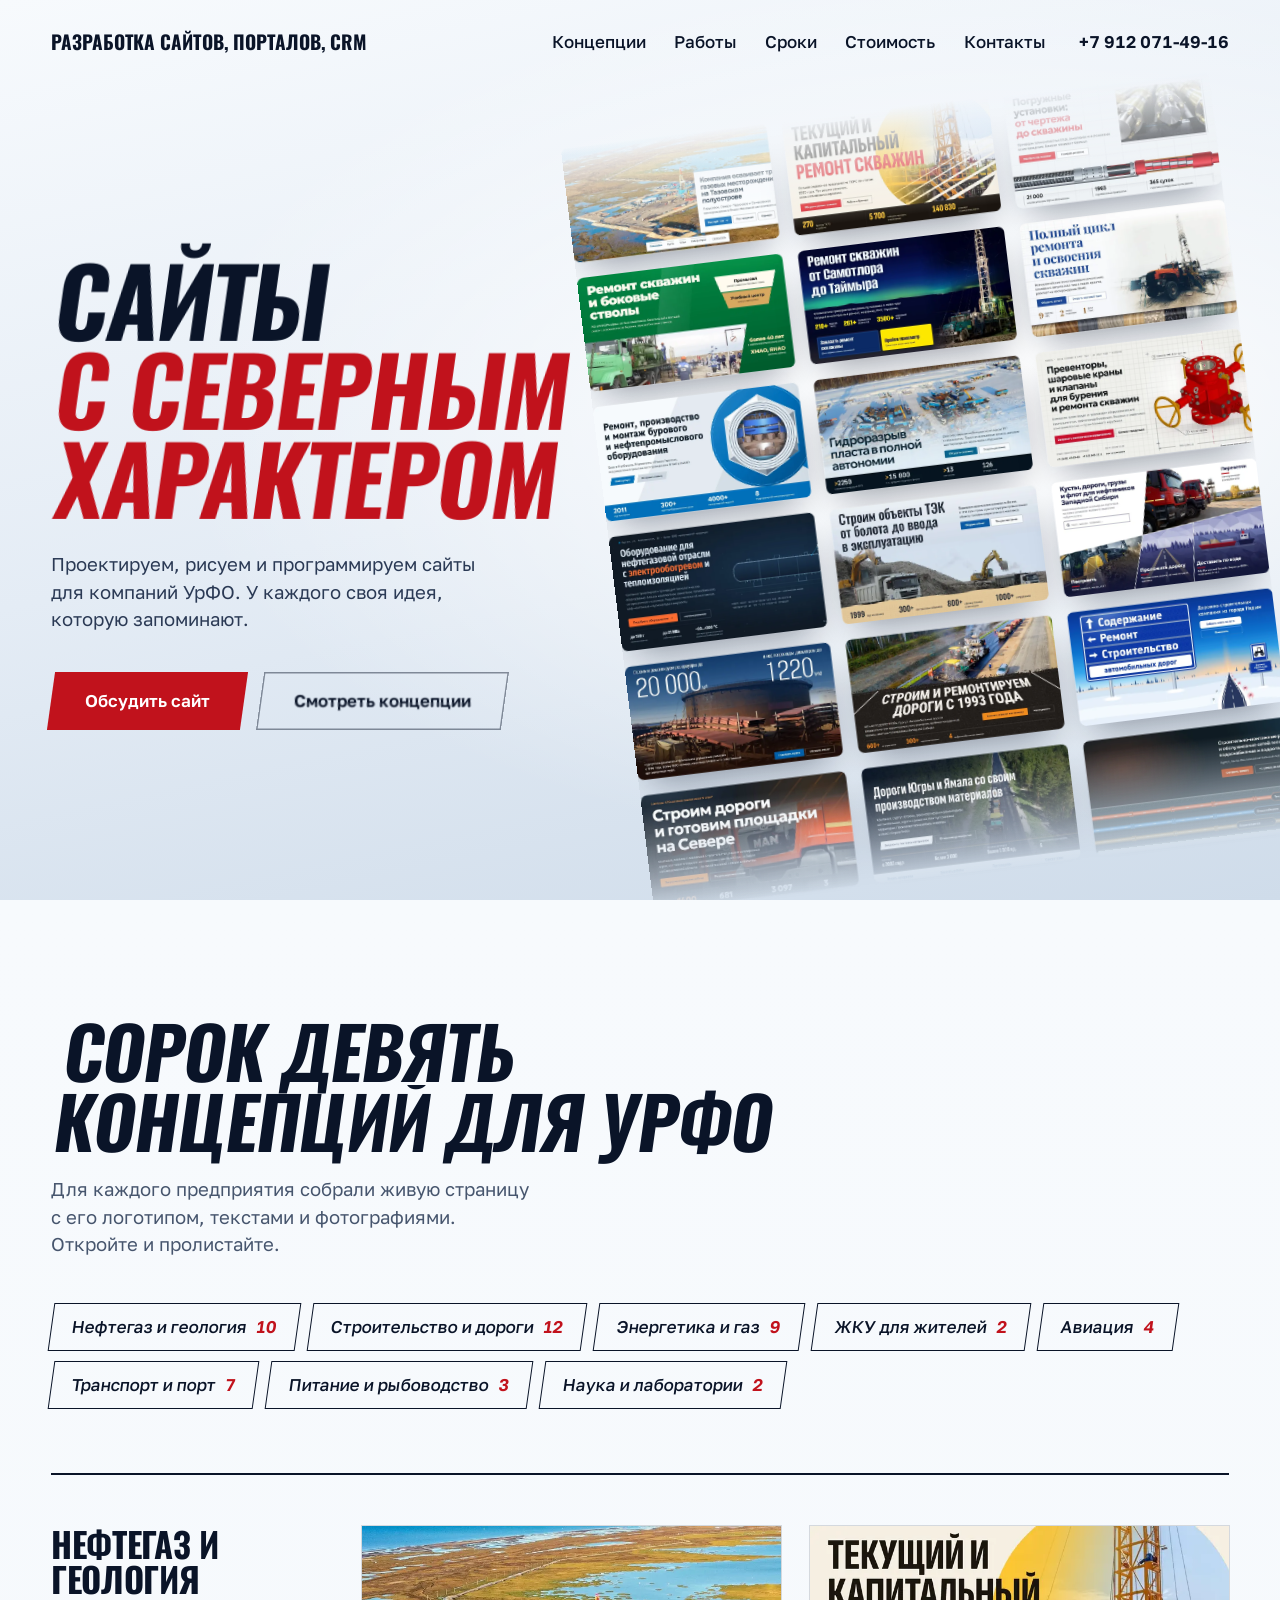
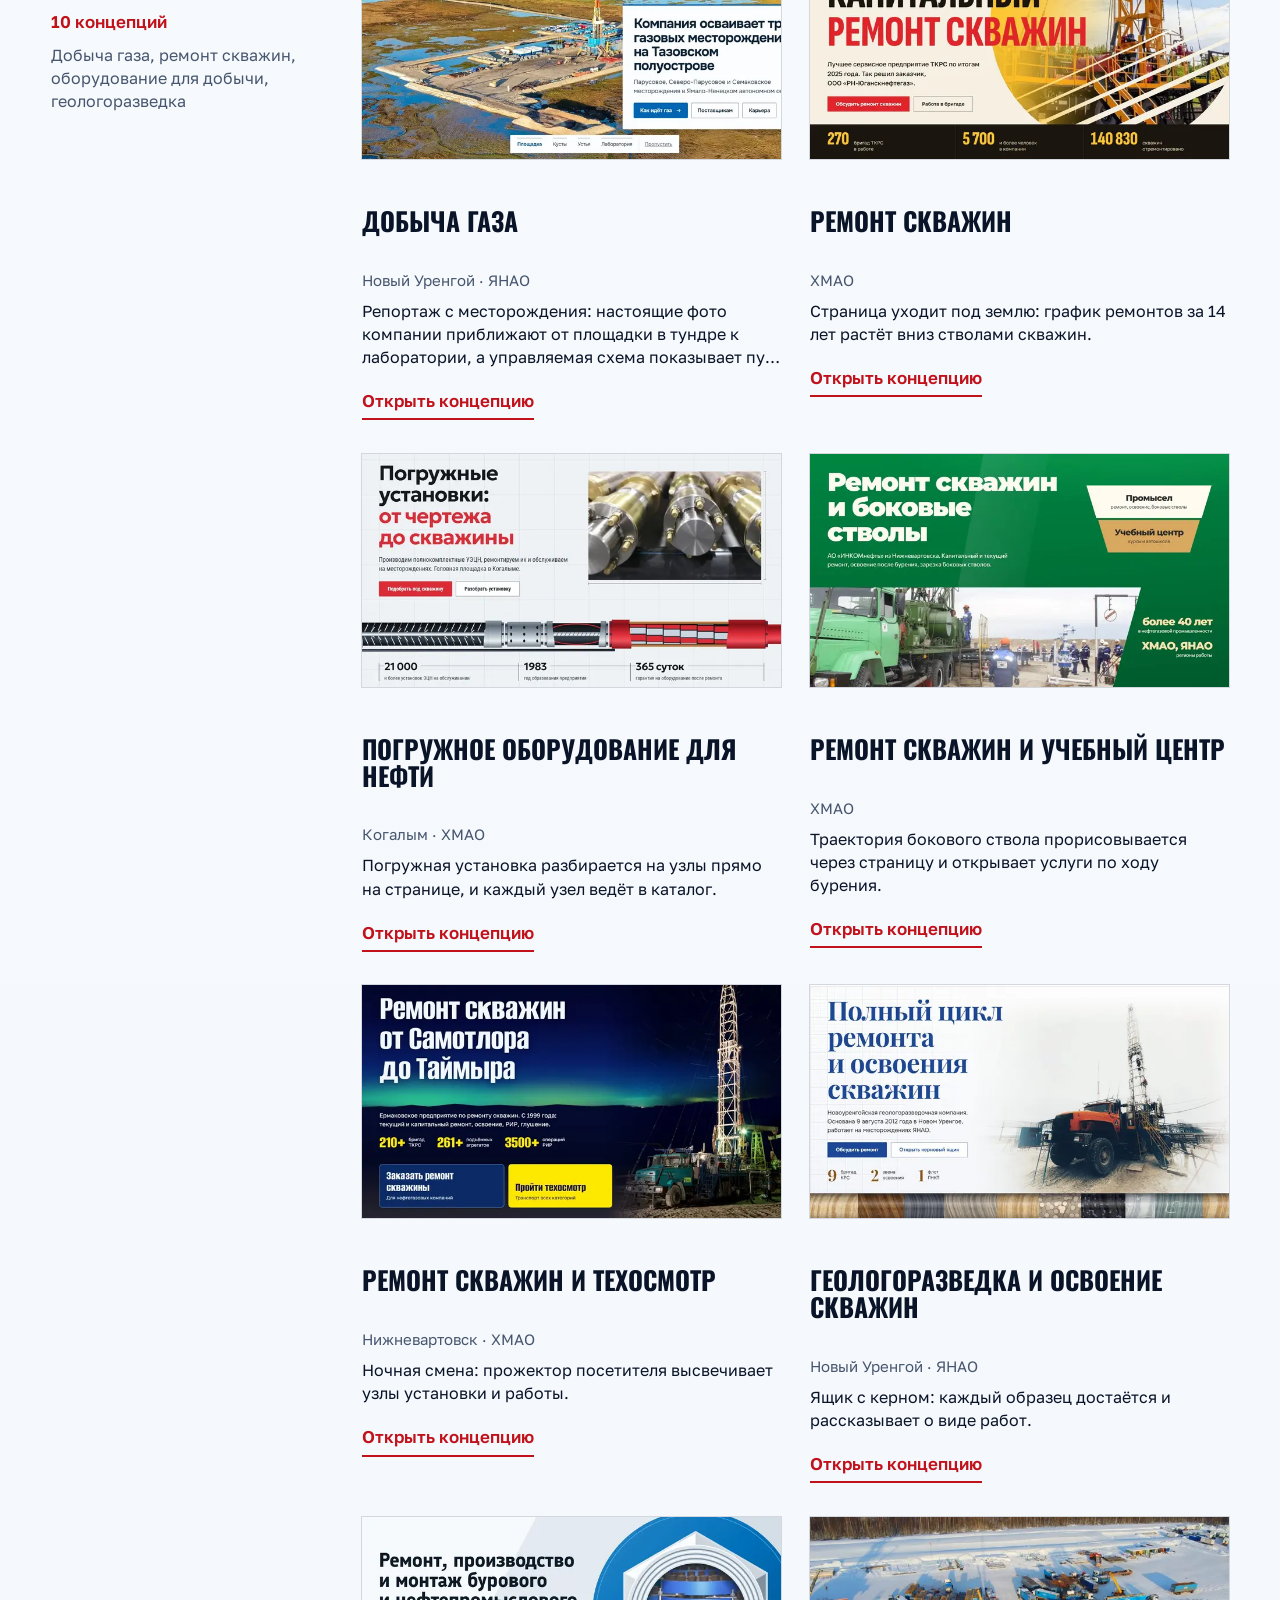
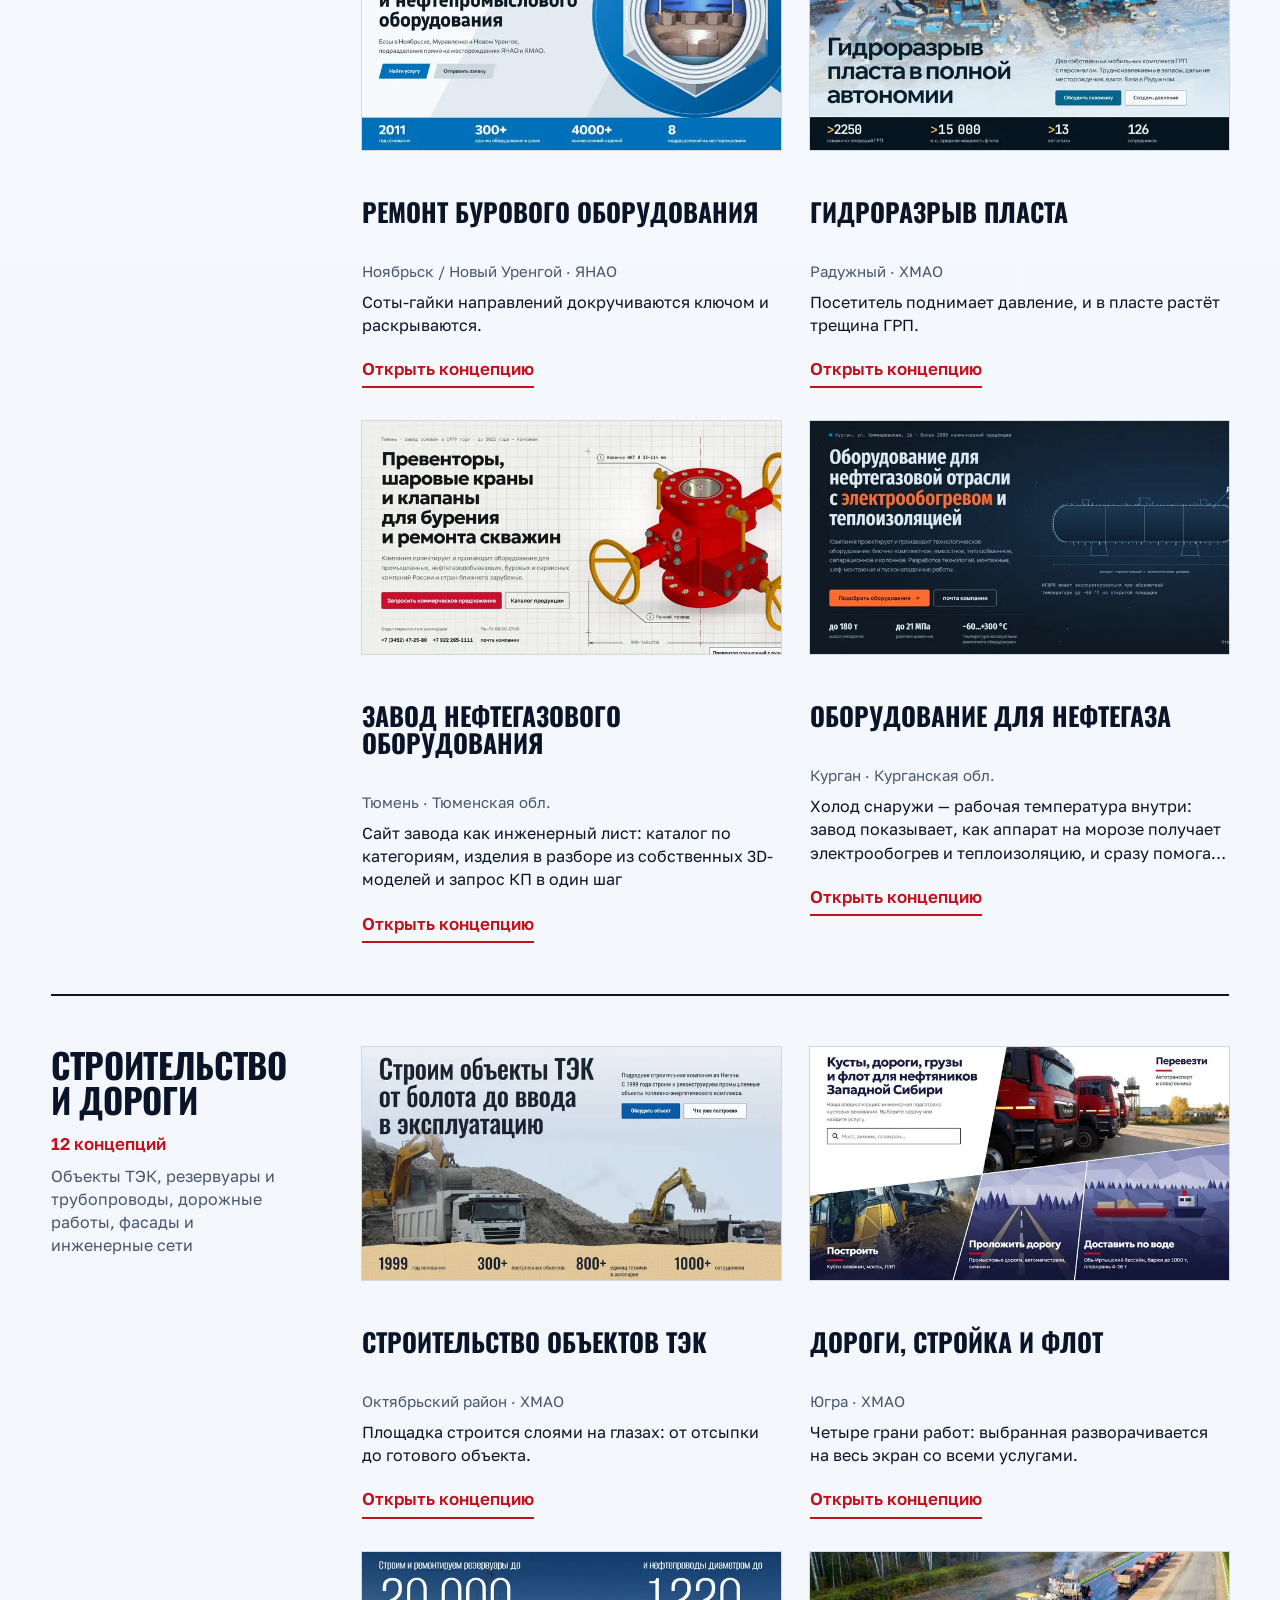
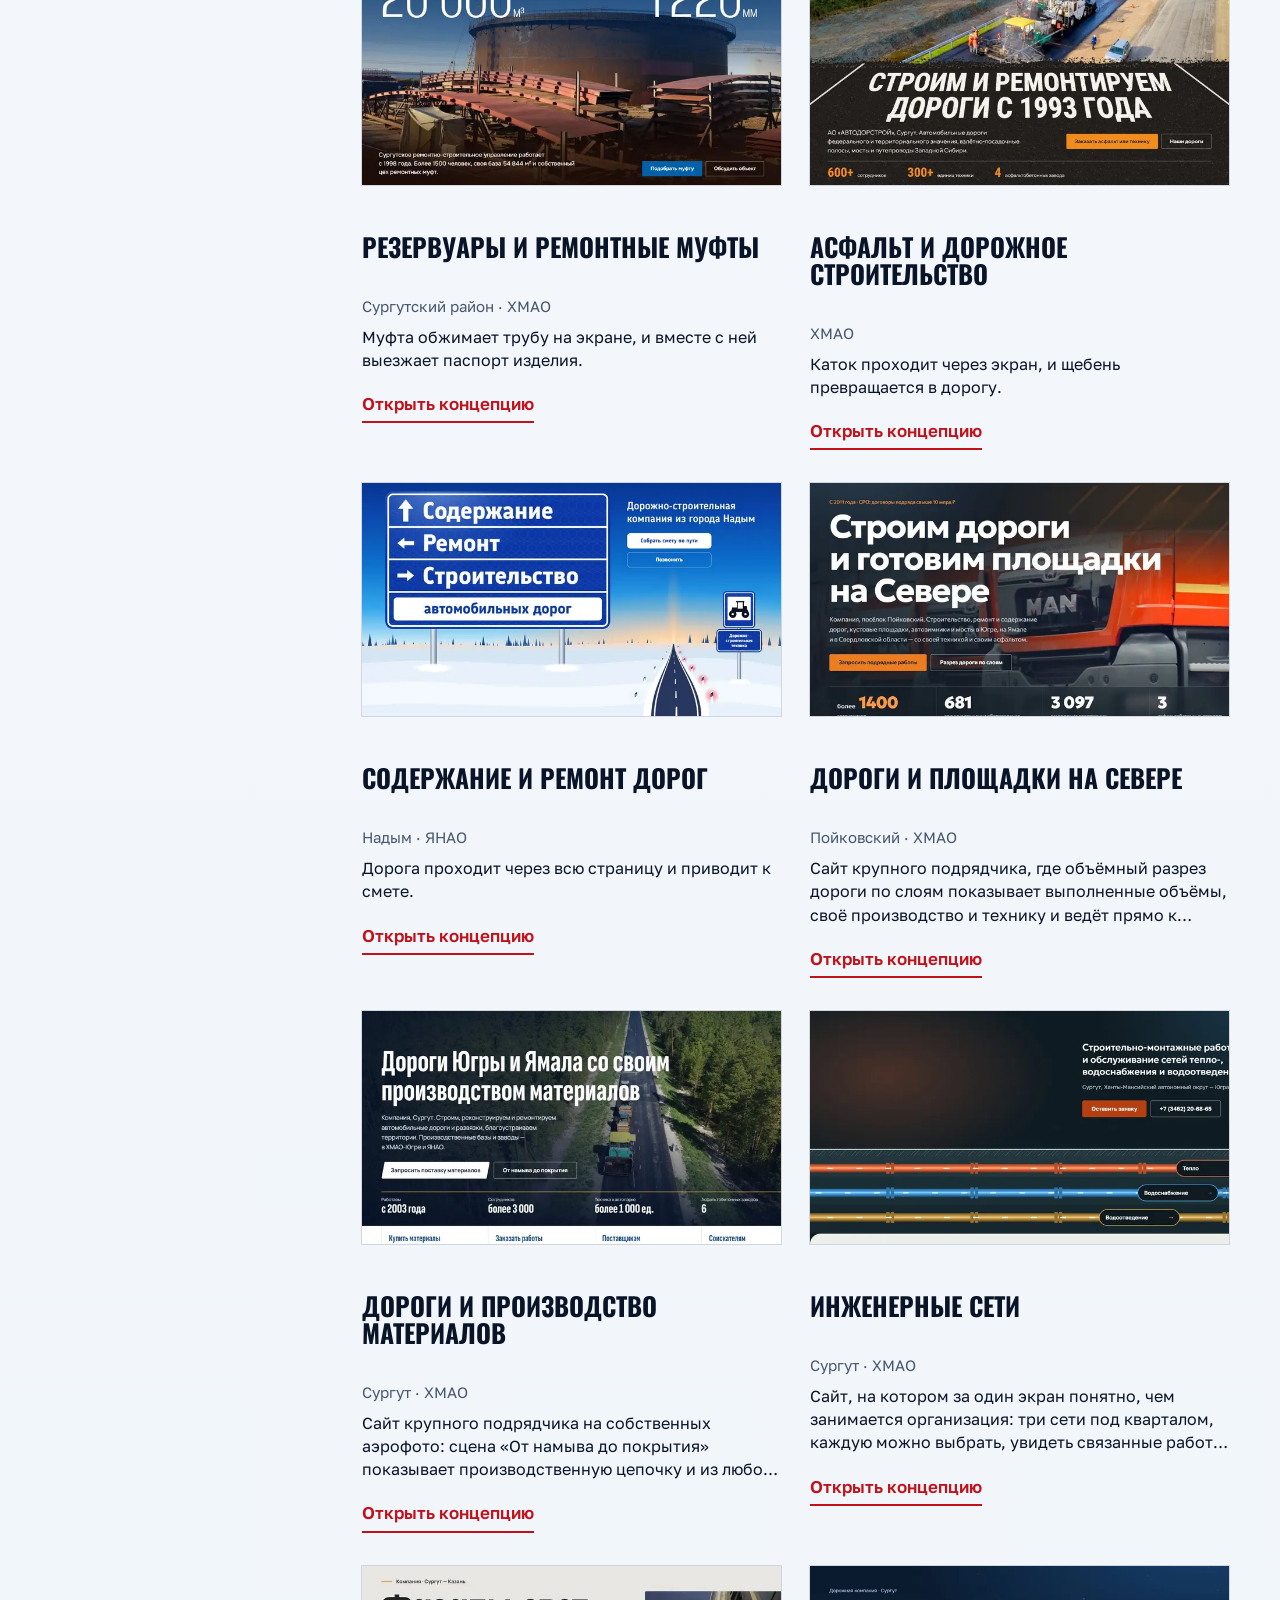
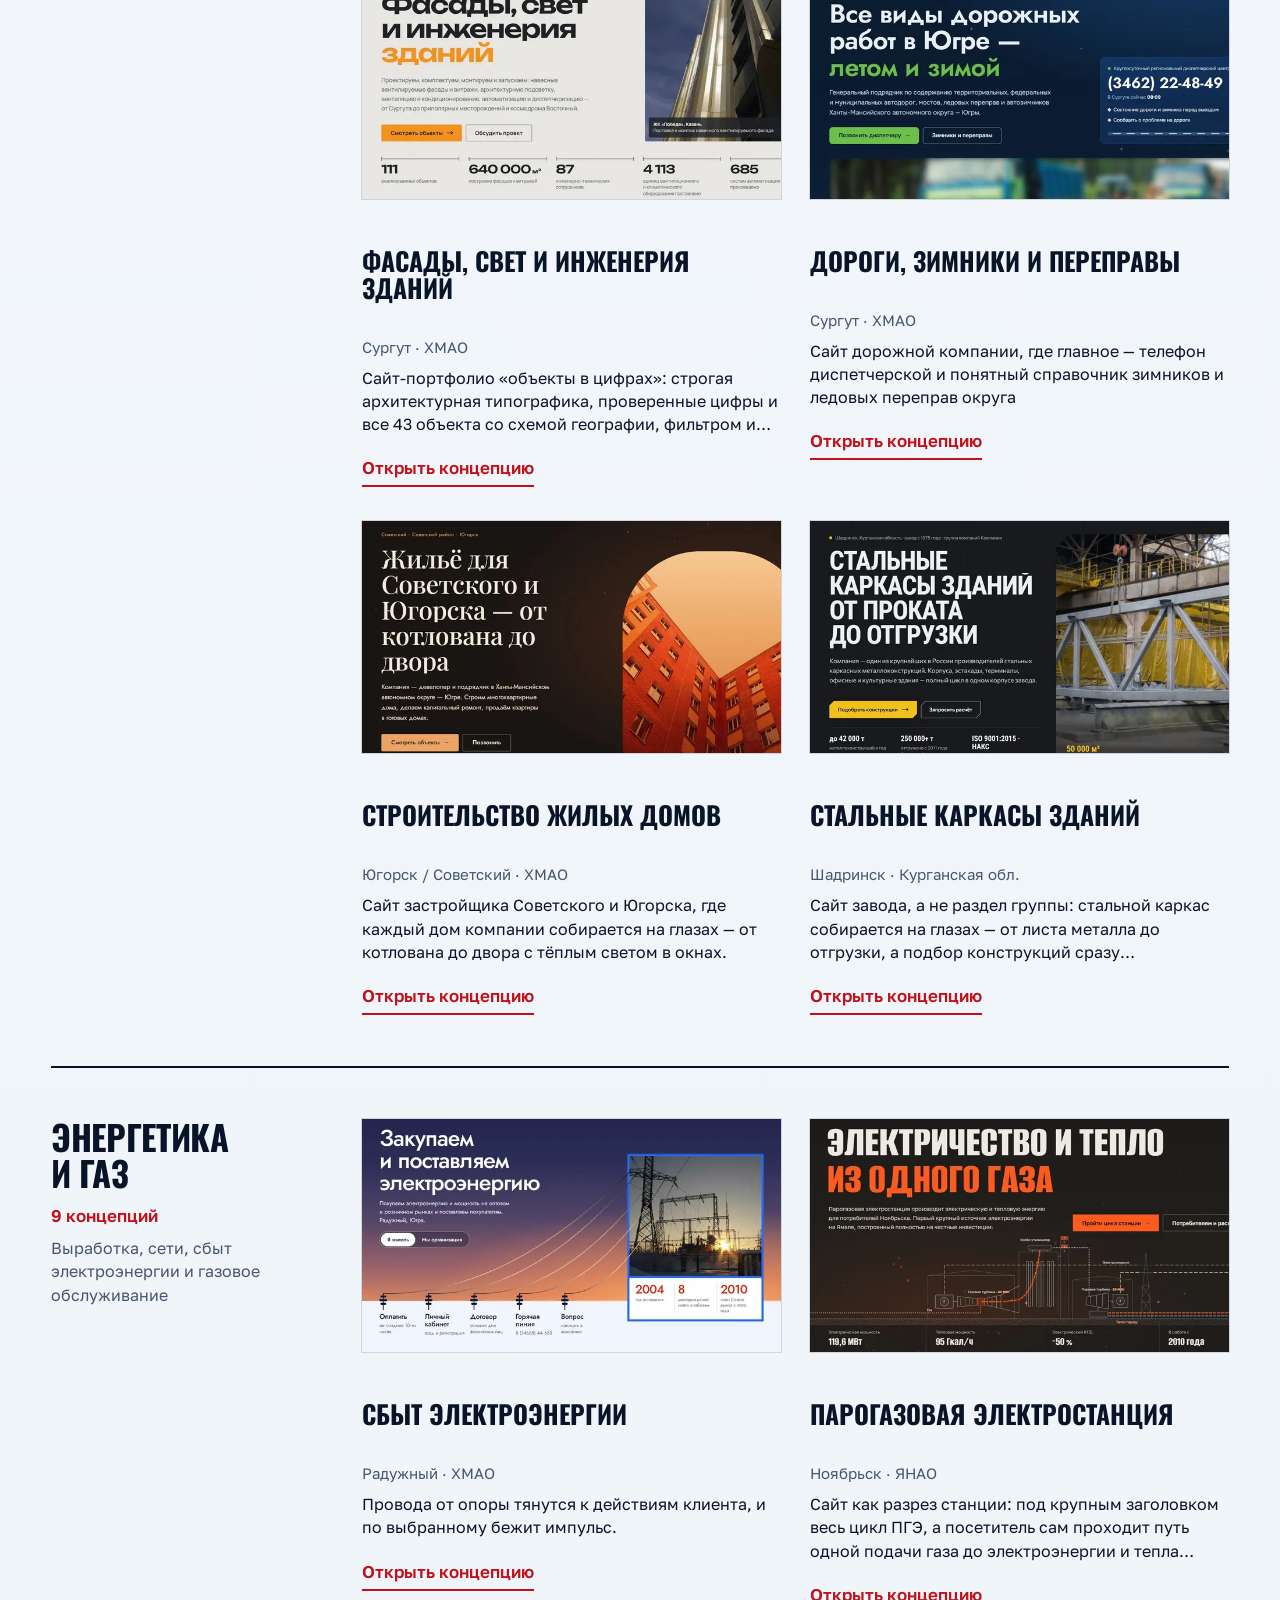
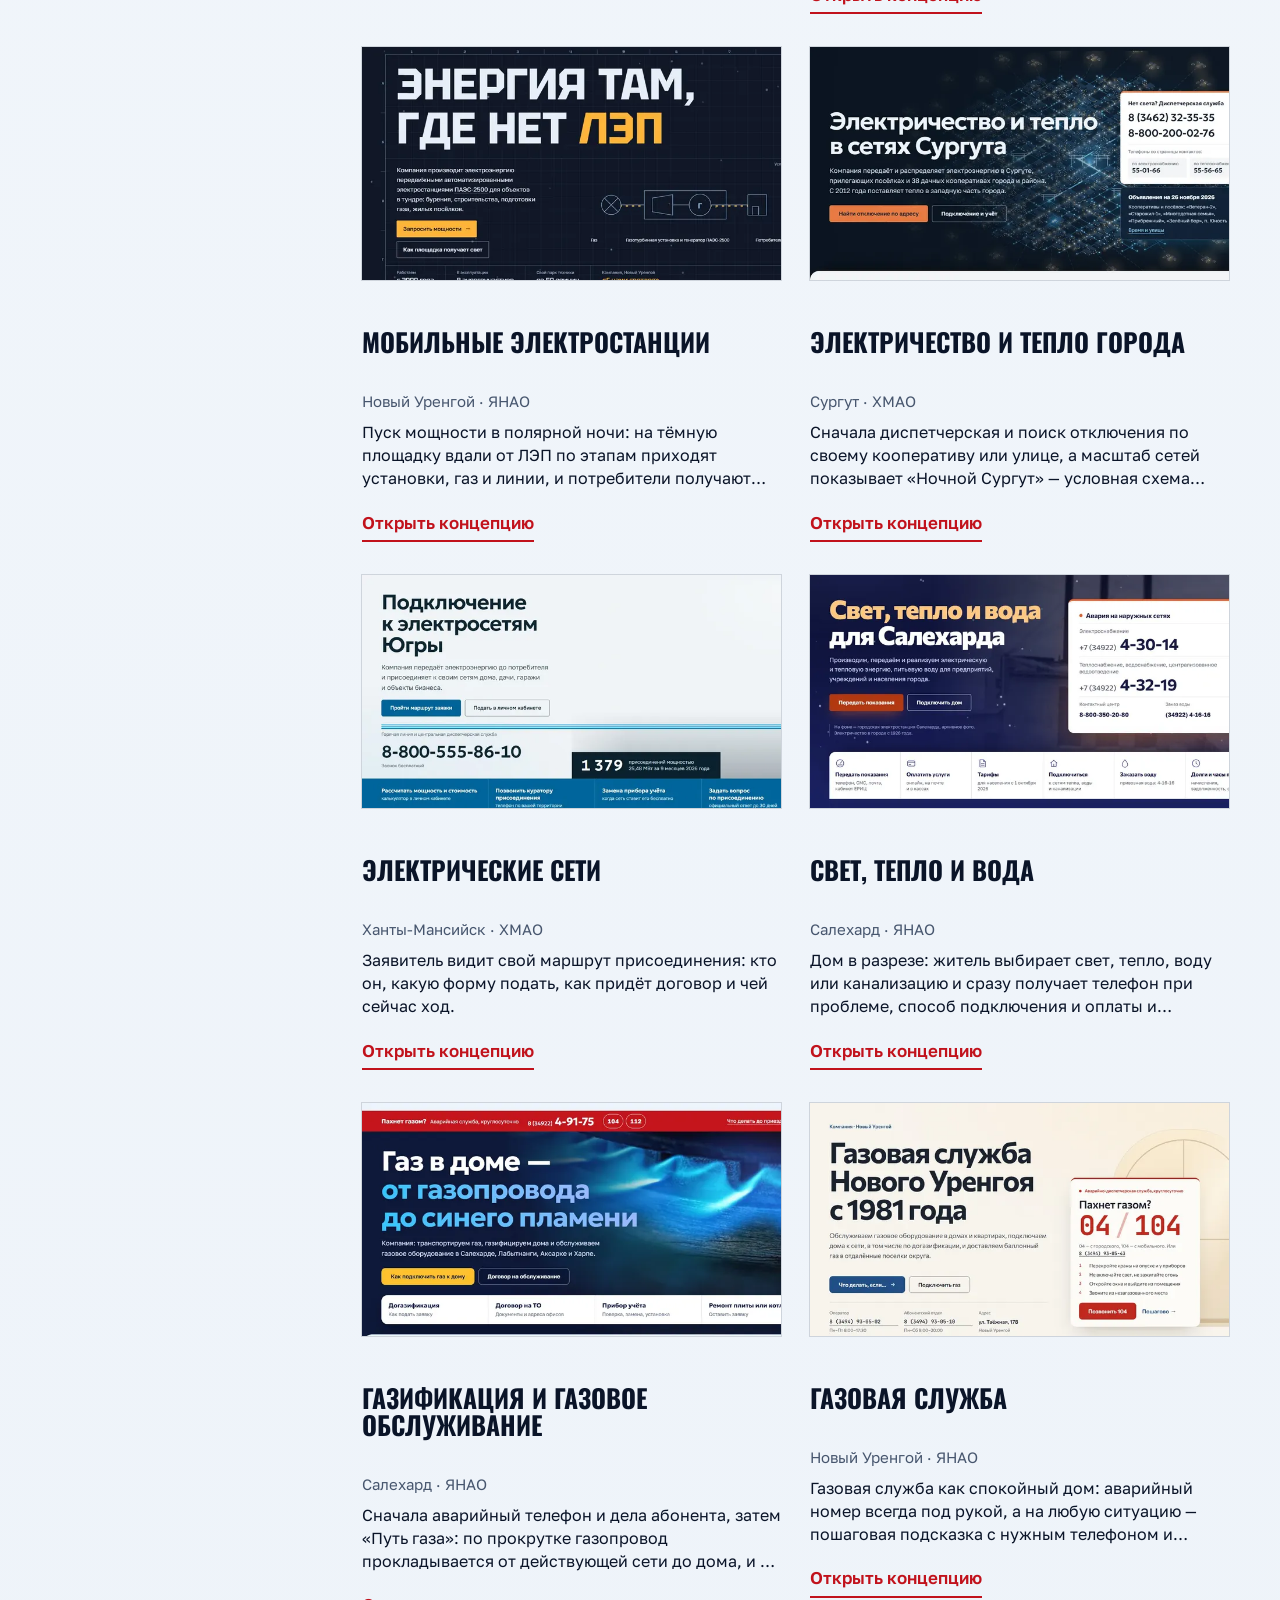
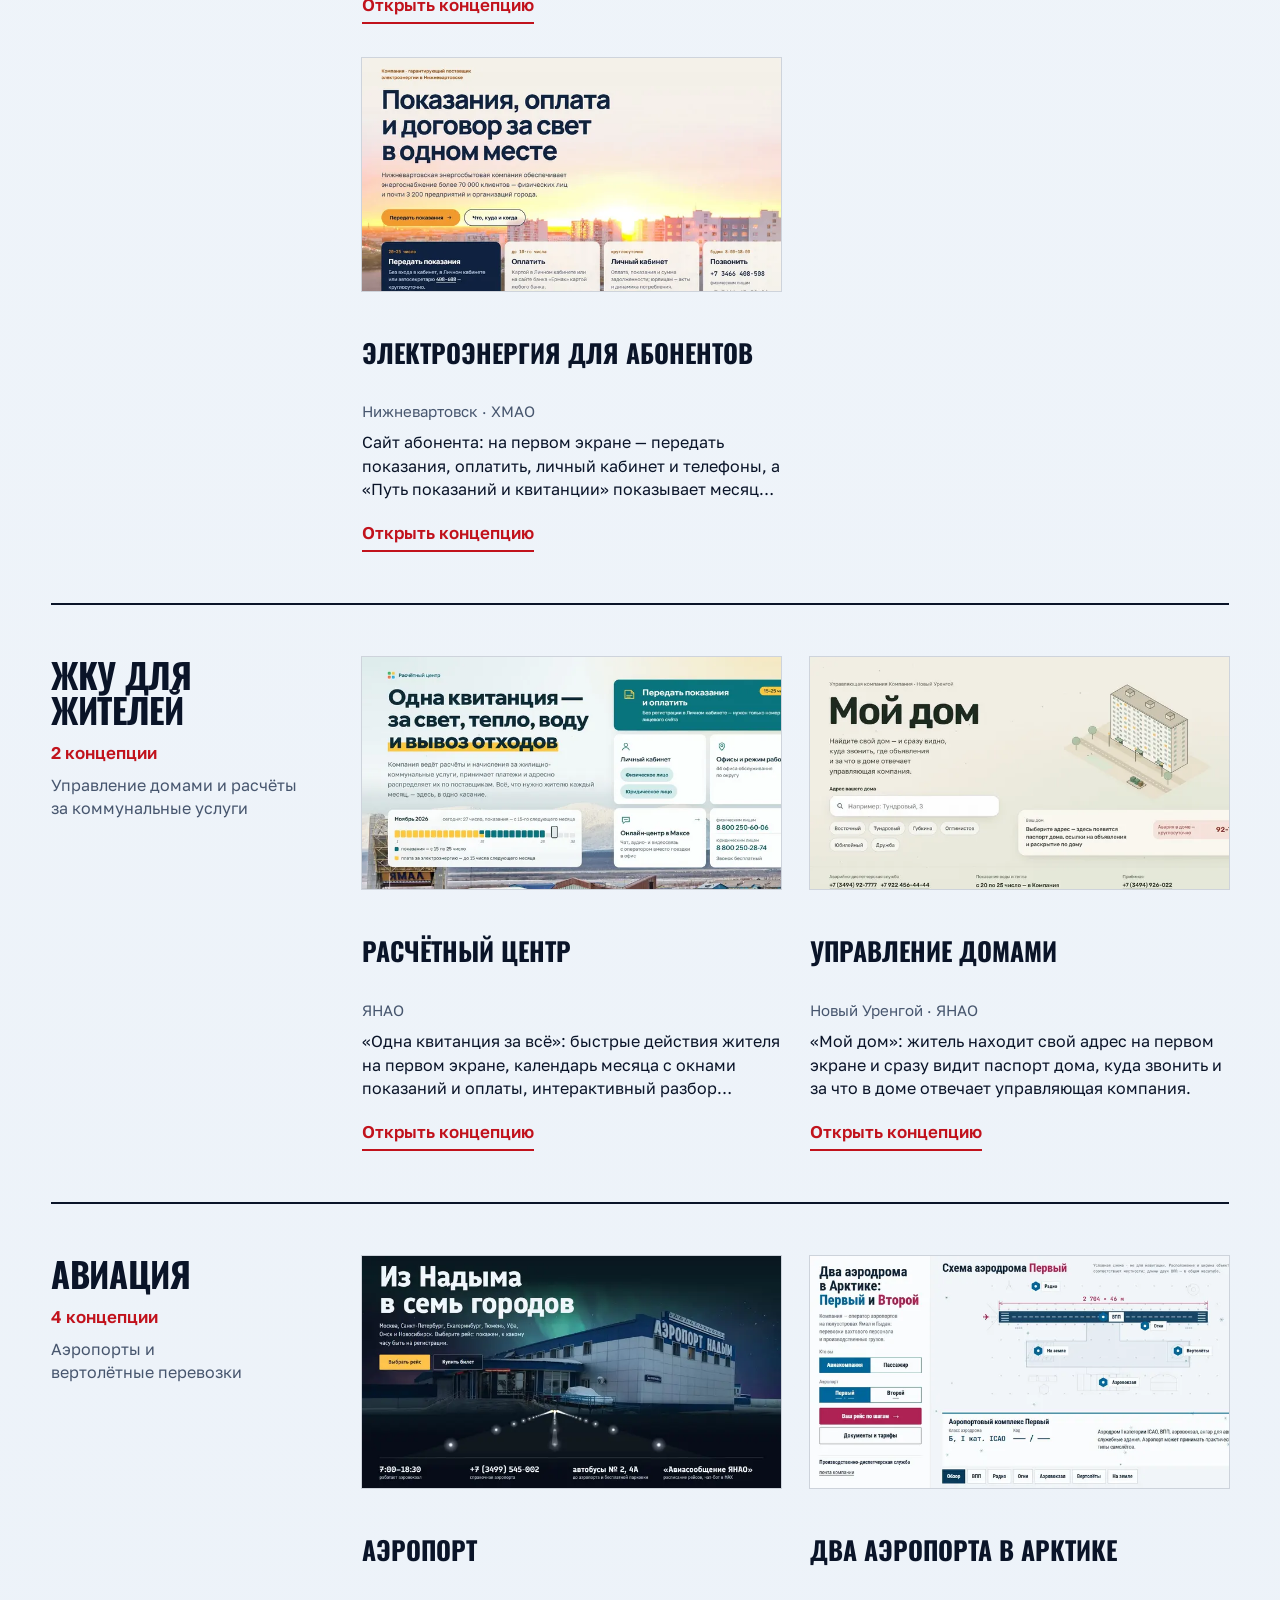
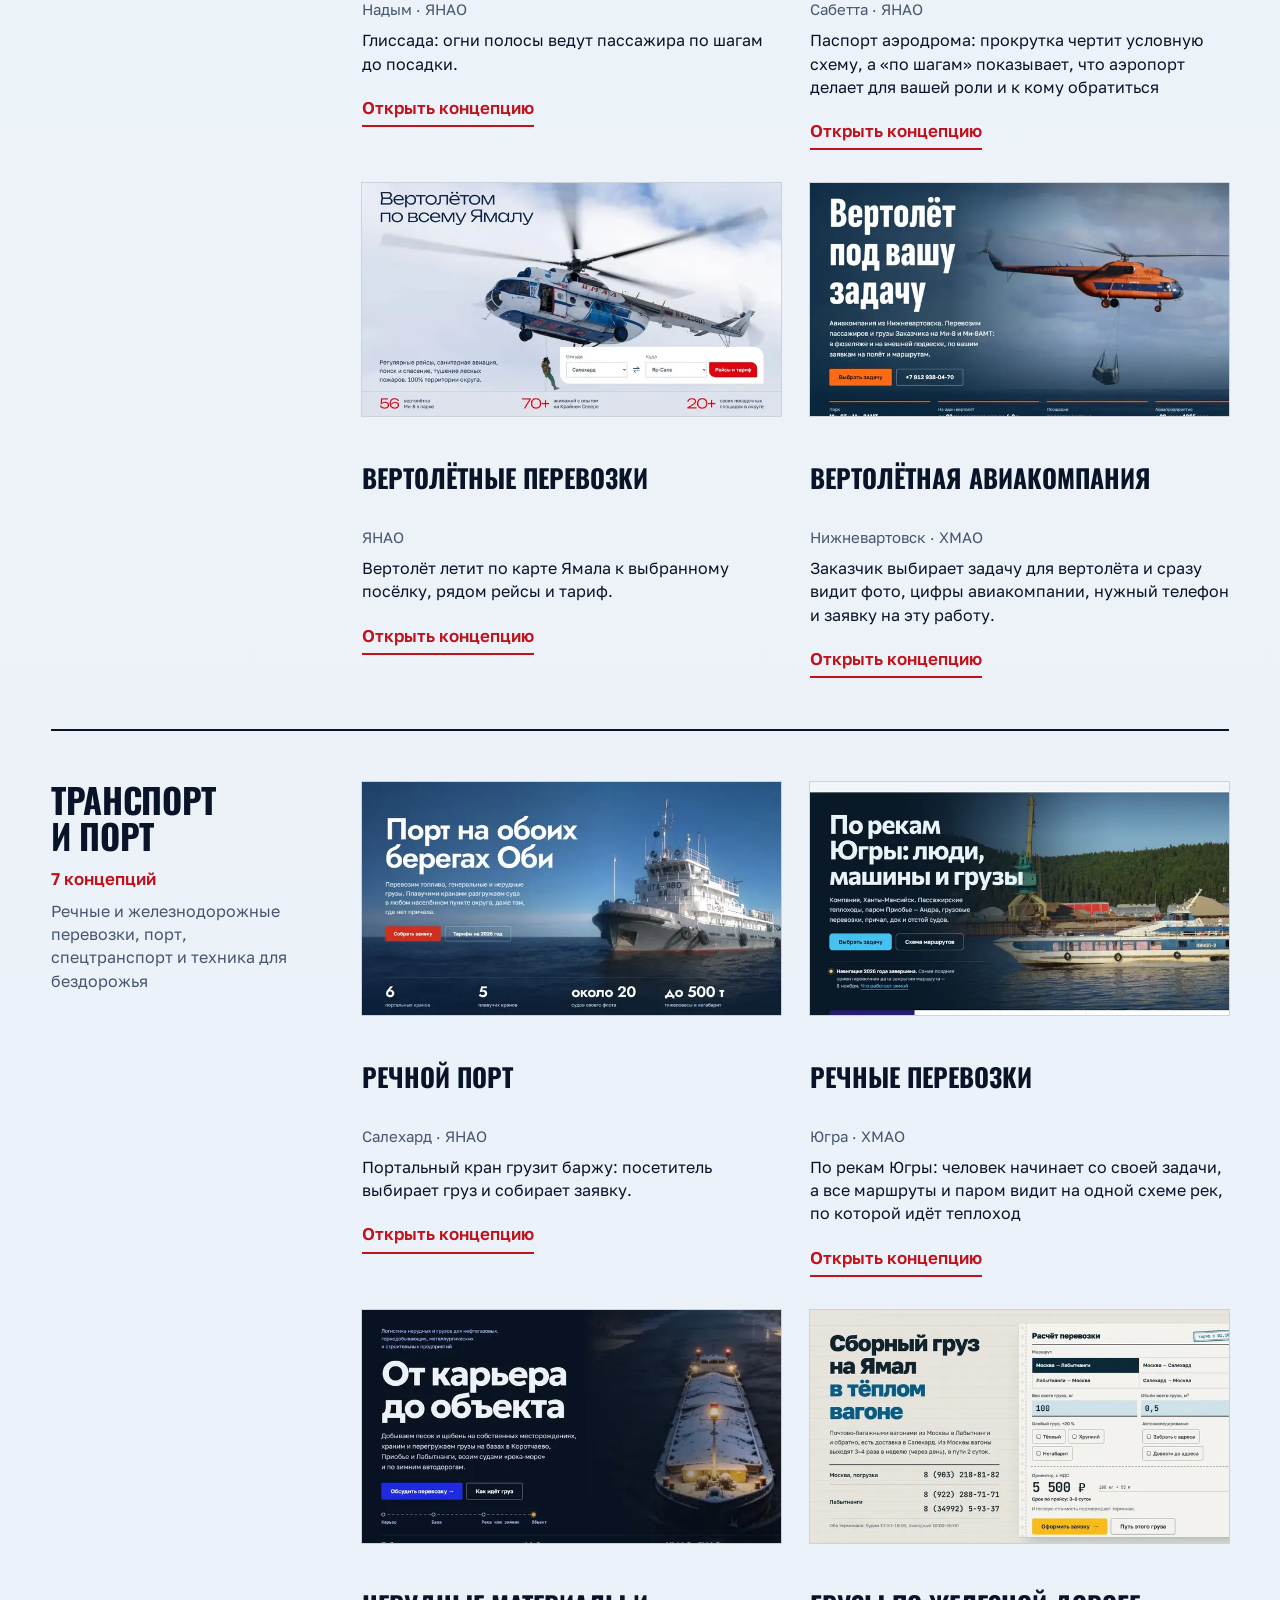
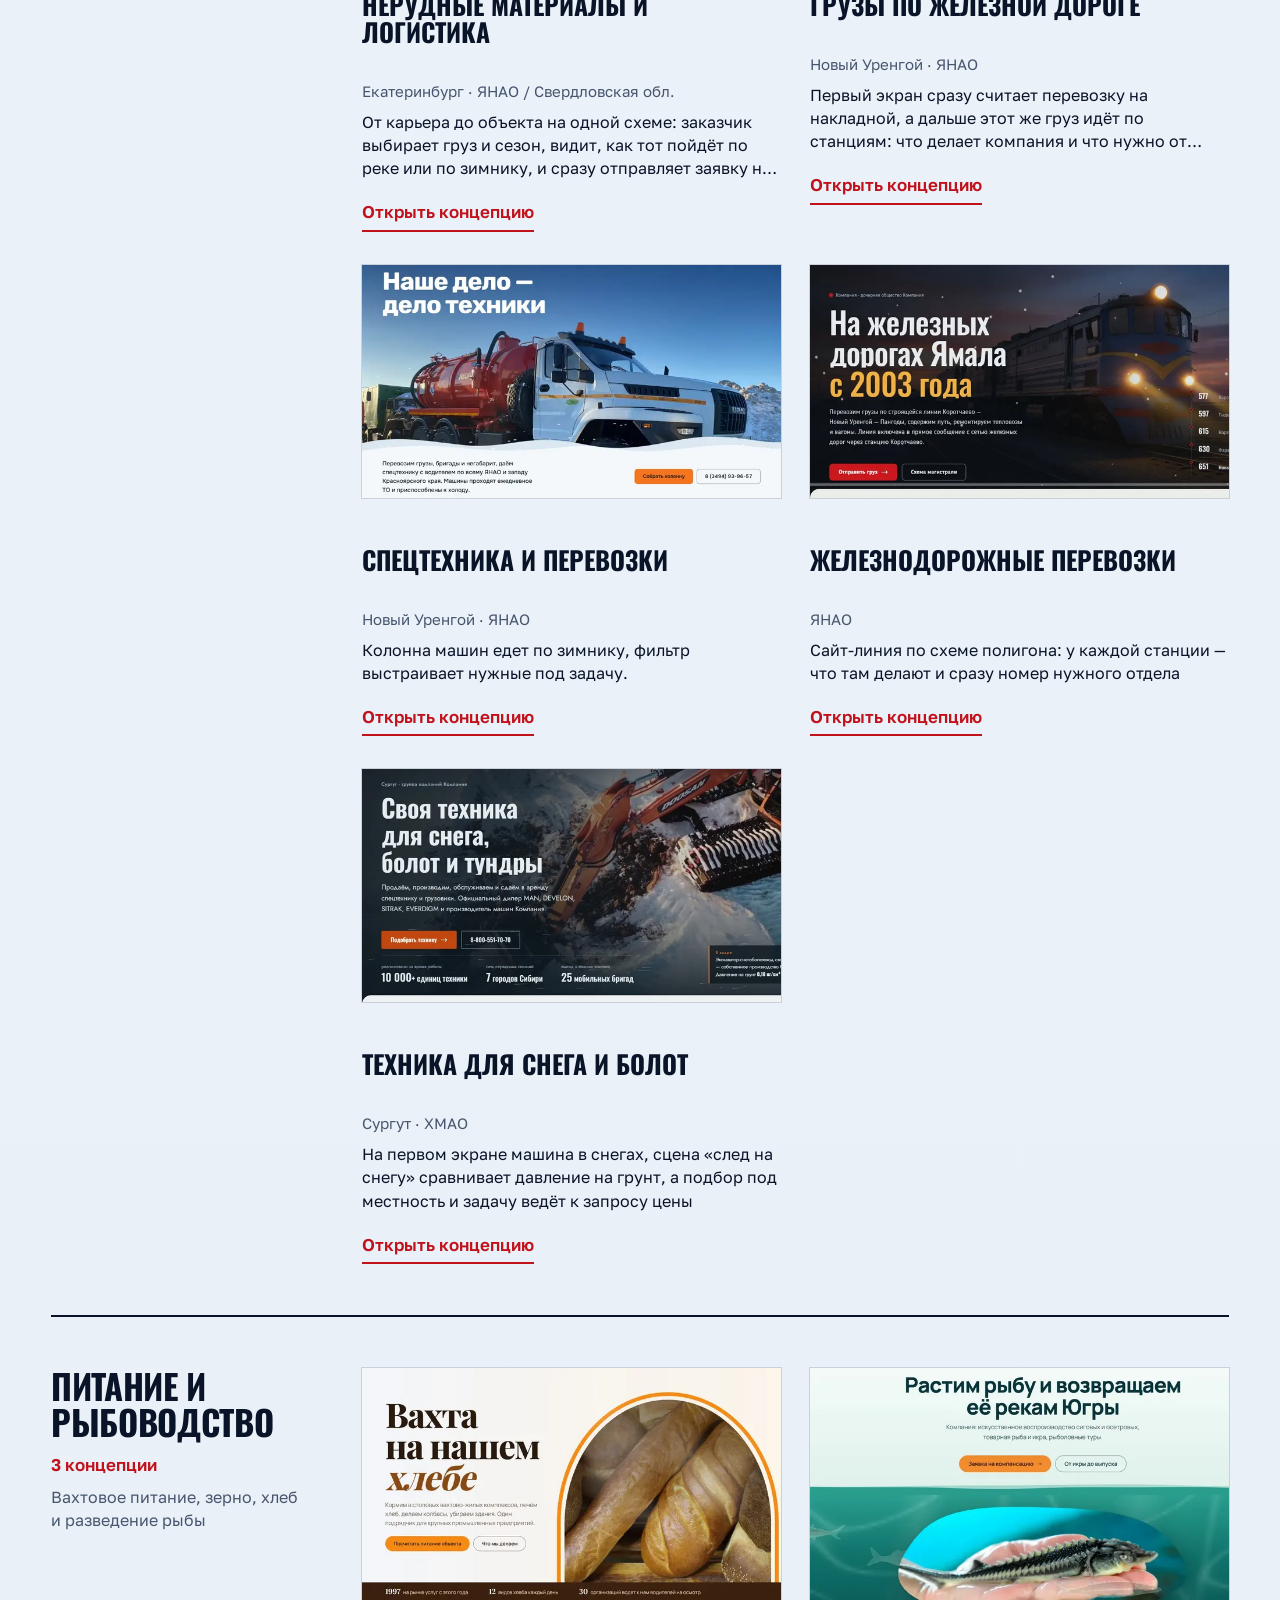
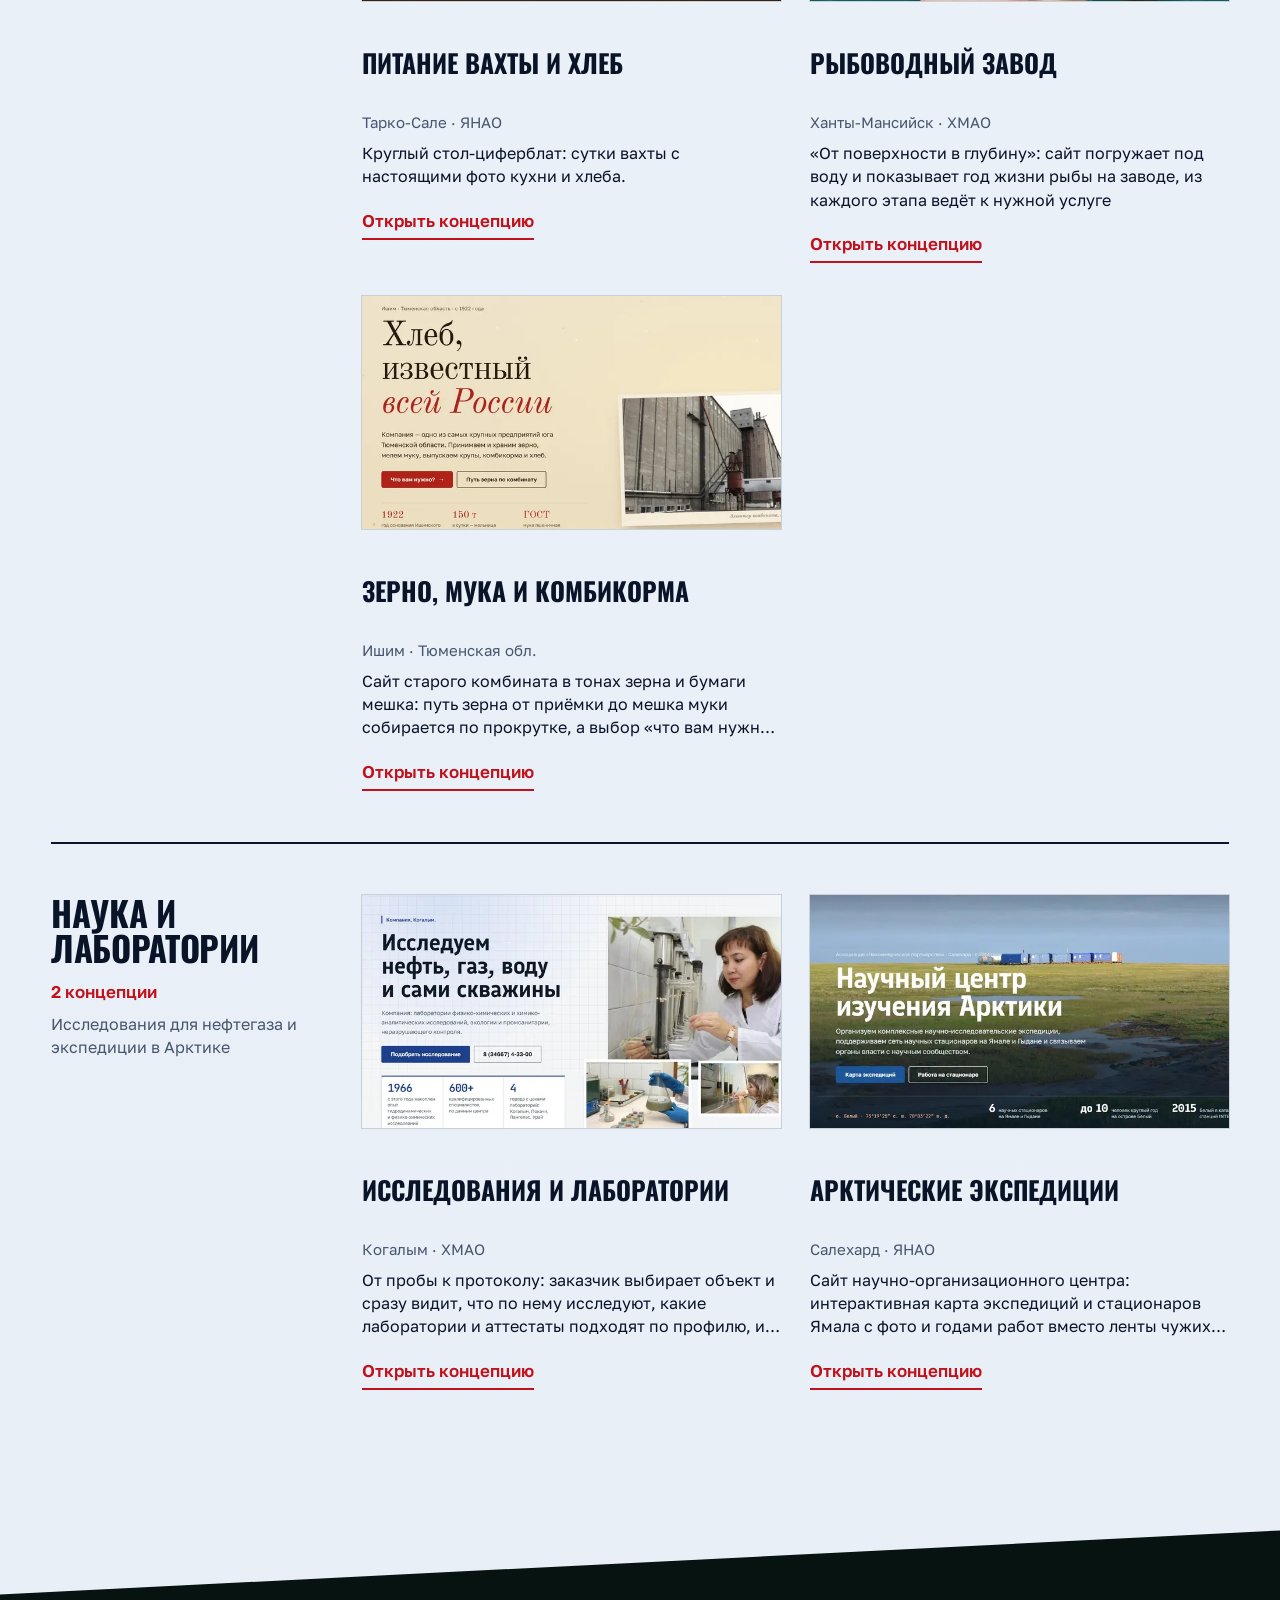
<file: index.html>
<!doctype html>
<html lang="ru" data-nobar>
<head>
<meta charset="utf-8">
<script>document.documentElement.classList.add('js')</script>
<meta name="viewport" content="width=device-width,initial-scale=1">
<meta name="robots" content="noindex,nofollow">
<title>Сайты с северным характером — разработка сайтов, Салехард</title>
<meta name="description" content="Проектируем, рисуем и программируем сайты для компаний УрФО. Шесть работ: Ямал Парк, ARTSEVER, Омтранснефтепродукт, Северный характер, Мой ассистент, Ямалгосснаб.">
<link rel="icon" href="img/favicon.svg" type="image/svg+xml">
<link rel="preload" href="kit/fonts/oswald-cyrillic.woff2" as="font" type="font/woff2" crossorigin>
<link rel="stylesheet" href="kit/fonts.css"><link rel="stylesheet" href="kit/base.css"><link rel="stylesheet" href="style.css">
</head>
<body>
<a class="skip" href="#main">К содержанию</a>
<header class="hdr" data-header><div class="wrap">
  <a class="logo" href="#main">Разработка сайтов, порталов, CRM</a>
  <nav data-menu aria-label="Основное меню"><a href="#concepts">Концепции</a><a href="#works">Работы</a><a href="#plan">Сроки</a><a href="#price">Стоимость</a><a href="#contact">Контакты</a></nav>
  <a class="tel num" href="tel:+79120714916">+7 912 071-49-16</a>
  <button data-burger aria-label="Меню" aria-expanded="false"></button>
</div></header>
<main id="main">
<section class="hero">
  <div class="wrap hero-in">
    <div class="hero-t"><h1><span>Сайты</span> <span class="red">с&nbsp;северным</span> <span class="red">характером</span></h1>
      <p class="lead">Проектируем, рисуем и&nbsp;программируем сайты для компаний УрФО. У&nbsp;каждого своя идея, которую запоминают.</p>
      <div class="cta"><a class="btn" data-magnetic href="#contact"><span>Обсудить сайт</span></a><a class="btn btn--ghost" href="#concepts"><span>Смотреть концепции</span></a></div></div>
    <div class="wall" aria-hidden="true"><div><img src="img/c-rusgas.webp" alt="" width="720" height="400" loading="lazy" decoding="async"><img src="img/c-inkomneft.webp" alt="" width="720" height="400" loading="lazy" decoding="async"><img src="img/c-yamalspeccentr.webp" alt="" width="720" height="400" loading="lazy" decoding="async"><img src="img/c-khimmash.webp" alt="" width="720" height="400" loading="lazy" decoding="async"><img src="img/c-surgut-rsu.webp" alt="" width="720" height="400" loading="lazy" decoding="async"><img src="img/c-zskk.webp" alt="" width="720" height="400" loading="lazy" decoding="async"><img src="img/c-lik.webp" alt="" width="720" height="400" loading="lazy" decoding="async"><img src="img/c-smksh.webp" alt="" width="720" height="400" loading="lazy" decoding="async"><img src="img/c-zer.webp" alt="" width="720" height="400" loading="lazy" decoding="async"><img src="img/c-slenergo.webp" alt="" width="720" height="400" loading="lazy" decoding="async"><img src="img/c-nesko.webp" alt="" width="720" height="400" loading="lazy" decoding="async"><img src="img/c-avianadym.webp" alt="" width="720" height="400" loading="lazy" decoding="async"><img src="img/c-nvavia.webp" alt="" width="720" height="400" loading="lazy" decoding="async"><img src="img/c-ulogist.webp" alt="" width="720" height="400" loading="lazy" decoding="async"><img src="img/c-yrw.webp" alt="" width="720" height="400" loading="lazy" decoding="async"><img src="img/c-ugrafish.webp" alt="" width="720" height="400" loading="lazy" decoding="async"><img src="img/c-arctic.webp" alt="" width="720" height="400" loading="lazy" decoding="async"><img src="img/c-rusgas.webp" alt="" width="720" height="400" loading="lazy" decoding="async"><img src="img/c-inkomneft.webp" alt="" width="720" height="400" loading="lazy" decoding="async"><img src="img/c-yamalspeccentr.webp" alt="" width="720" height="400" loading="lazy" decoding="async"><img src="img/c-khimmash.webp" alt="" width="720" height="400" loading="lazy" decoding="async"><img src="img/c-surgut-rsu.webp" alt="" width="720" height="400" loading="lazy" decoding="async"><img src="img/c-zskk.webp" alt="" width="720" height="400" loading="lazy" decoding="async"><img src="img/c-lik.webp" alt="" width="720" height="400" loading="lazy" decoding="async"><img src="img/c-smksh.webp" alt="" width="720" height="400" loading="lazy" decoding="async"><img src="img/c-zer.webp" alt="" width="720" height="400" loading="lazy" decoding="async"><img src="img/c-slenergo.webp" alt="" width="720" height="400" loading="lazy" decoding="async"><img src="img/c-nesko.webp" alt="" width="720" height="400" loading="lazy" decoding="async"><img src="img/c-avianadym.webp" alt="" width="720" height="400" loading="lazy" decoding="async"><img src="img/c-nvavia.webp" alt="" width="720" height="400" loading="lazy" decoding="async"><img src="img/c-ulogist.webp" alt="" width="720" height="400" loading="lazy" decoding="async"><img src="img/c-yrw.webp" alt="" width="720" height="400" loading="lazy" decoding="async"><img src="img/c-ugrafish.webp" alt="" width="720" height="400" loading="lazy" decoding="async"><img src="img/c-arctic.webp" alt="" width="720" height="400" loading="lazy" decoding="async"></div><div><img src="img/c-ekoton.webp" alt="" width="720" height="400" loading="lazy" decoding="async"><img src="img/c-eprs.webp" alt="" width="720" height="400" loading="lazy" decoding="async"><img src="img/c-ags.webp" alt="" width="720" height="400" loading="lazy" decoding="async"><img src="img/c-talspecstroy.webp" alt="" width="720" height="400" loading="lazy" decoding="async"><img src="img/c-avtodorstroy.webp" alt="" width="720" height="400" loading="lazy" decoding="async"><img src="img/c-yuvis.webp" alt="" width="720" height="400" loading="lazy" decoding="async"><img src="img/c-severavtodor.webp" alt="" width="720" height="400" loading="lazy" decoding="async"><img src="img/c-eska.webp" alt="" width="720" height="400" loading="lazy" decoding="async"><img src="img/c-sges.webp" alt="" width="720" height="400" loading="lazy" decoding="async"><img src="img/c-usgg.webp" alt="" width="720" height="400" loading="lazy" decoding="async"><img src="img/c-eric.webp" alt="" width="720" height="400" loading="lazy" decoding="async"><img src="img/c-sabetta.webp" alt="" width="720" height="400" loading="lazy" decoding="async"><img src="img/c-salport.webp" alt="" width="720" height="400" loading="lazy" decoding="async"><img src="img/c-yamallog.webp" alt="" width="720" height="400" loading="lazy" decoding="async"><img src="img/c-remex.webp" alt="" width="720" height="400" loading="lazy" decoding="async"><img src="img/c-ishimkhp.webp" alt="" width="720" height="400" loading="lazy" decoding="async"><img src="img/c-ekoton.webp" alt="" width="720" height="400" loading="lazy" decoding="async"><img src="img/c-eprs.webp" alt="" width="720" height="400" loading="lazy" decoding="async"><img src="img/c-ags.webp" alt="" width="720" height="400" loading="lazy" decoding="async"><img src="img/c-talspecstroy.webp" alt="" width="720" height="400" loading="lazy" decoding="async"><img src="img/c-avtodorstroy.webp" alt="" width="720" height="400" loading="lazy" decoding="async"><img src="img/c-yuvis.webp" alt="" width="720" height="400" loading="lazy" decoding="async"><img src="img/c-severavtodor.webp" alt="" width="720" height="400" loading="lazy" decoding="async"><img src="img/c-eska.webp" alt="" width="720" height="400" loading="lazy" decoding="async"><img src="img/c-sges.webp" alt="" width="720" height="400" loading="lazy" decoding="async"><img src="img/c-usgg.webp" alt="" width="720" height="400" loading="lazy" decoding="async"><img src="img/c-eric.webp" alt="" width="720" height="400" loading="lazy" decoding="async"><img src="img/c-sabetta.webp" alt="" width="720" height="400" loading="lazy" decoding="async"><img src="img/c-salport.webp" alt="" width="720" height="400" loading="lazy" decoding="async"><img src="img/c-yamallog.webp" alt="" width="720" height="400" loading="lazy" decoding="async"><img src="img/c-remex.webp" alt="" width="720" height="400" loading="lazy" decoding="async"><img src="img/c-ishimkhp.webp" alt="" width="720" height="400" loading="lazy" decoding="async"></div><div><img src="img/c-epu-service.webp" alt="" width="720" height="400" loading="lazy" decoding="async"><img src="img/c-nugrk.webp" alt="" width="720" height="400" loading="lazy" decoding="async"><img src="img/c-zsbm.webp" alt="" width="720" height="400" loading="lazy" decoding="async"><img src="img/c-neftstroyinvest.webp" alt="" width="720" height="400" loading="lazy" decoding="async"><img src="img/c-dorremstroy.webp" alt="" width="720" height="400" loading="lazy" decoding="async"><img src="img/c-sibpromstroy.webp" alt="" width="720" height="400" loading="lazy" decoding="async"><img src="img/c-druzhba.webp" alt="" width="720" height="400" loading="lazy" decoding="async"><img src="img/c-npge.webp" alt="" width="720" height="400" loading="lazy" decoding="async"><img src="img/c-utek.webp" alt="" width="720" height="400" loading="lazy" decoding="async"><img src="img/c-gorgaz.webp" alt="" width="720" height="400" loading="lazy" decoding="async"><img src="img/c-sdnur.webp" alt="" width="720" height="400" loading="lazy" decoding="async"><img src="img/c-akyamal.webp" alt="" width="720" height="400" loading="lazy" decoding="async"><img src="img/c-severflot.webp" alt="" width="720" height="400" loading="lazy" decoding="async"><img src="img/c-yamaltransavto.webp" alt="" width="720" height="400" loading="lazy" decoding="async"><img src="img/c-purcompany.webp" alt="" width="720" height="400" loading="lazy" decoding="async"><img src="img/c-cnipr.webp" alt="" width="720" height="400" loading="lazy" decoding="async"><img src="img/c-epu-service.webp" alt="" width="720" height="400" loading="lazy" decoding="async"><img src="img/c-nugrk.webp" alt="" width="720" height="400" loading="lazy" decoding="async"><img src="img/c-zsbm.webp" alt="" width="720" height="400" loading="lazy" decoding="async"><img src="img/c-neftstroyinvest.webp" alt="" width="720" height="400" loading="lazy" decoding="async"><img src="img/c-dorremstroy.webp" alt="" width="720" height="400" loading="lazy" decoding="async"><img src="img/c-sibpromstroy.webp" alt="" width="720" height="400" loading="lazy" decoding="async"><img src="img/c-druzhba.webp" alt="" width="720" height="400" loading="lazy" decoding="async"><img src="img/c-npge.webp" alt="" width="720" height="400" loading="lazy" decoding="async"><img src="img/c-utek.webp" alt="" width="720" height="400" loading="lazy" decoding="async"><img src="img/c-gorgaz.webp" alt="" width="720" height="400" loading="lazy" decoding="async"><img src="img/c-sdnur.webp" alt="" width="720" height="400" loading="lazy" decoding="async"><img src="img/c-akyamal.webp" alt="" width="720" height="400" loading="lazy" decoding="async"><img src="img/c-severflot.webp" alt="" width="720" height="400" loading="lazy" decoding="async"><img src="img/c-yamaltransavto.webp" alt="" width="720" height="400" loading="lazy" decoding="async"><img src="img/c-purcompany.webp" alt="" width="720" height="400" loading="lazy" decoding="async"><img src="img/c-cnipr.webp" alt="" width="720" height="400" loading="lazy" decoding="async"></div></div></div>
</section>
<section class="cat" id="concepts"><div class="wrap"><h2 data-split>Сорок девять концепций для&nbsp;УрФО</h2><p class="lead">Для каждого предприятия собрали живую страницу с&nbsp;его логотипом, текстами и&nbsp;фотографиями. Откройте и&nbsp;пролистайте.</p>
  <nav class="chips" aria-label="Сферы"><a href="#sp-neft">Нефтегаз и геология <b>10</b></a><a href="#sp-build">Строительство и дороги <b>12</b></a><a href="#sp-energy">Энергетика и газ <b>9</b></a><a href="#sp-home">ЖКУ для жителей <b>2</b></a><a href="#sp-air">Авиация <b>4</b></a><a href="#sp-trans">Транспорт и порт <b>7</b></a><a href="#sp-food">Питание и рыбоводство <b>3</b></a><a href="#sp-sci">Наука и лаборатории <b>2</b></a></nav>
  <div class="sp" id="sp-neft"><div class="sp-h"><h3>Нефтегаз и геология</h3><p class="n">10 концепций</p><p class="d">Добыча газа, ремонт скважин, оборудование для добычи, геологоразведка</p></div><div class="sp-g"><article class="cd" data-reveal><a href="https://artsevershop-create.github.io/concepts-2026/m/rusgas/" target="_blank" rel="noopener" aria-label="Добыча газа: открыть концепцию"><span class="im"><img src="img/c-rusgas.webp" alt="Концепция сайта: Добыча газа" width="720" height="400" loading="lazy"></span><span class="tx"><h4>Добыча газа</h4><span class="m">Новый Уренгой · ЯНАО</span><span class="i">Репортаж с месторождения: настоящие фото компании приближают от площадки в тундре к лаборатории, а управляемая схема показывает путь газа из-под Тазовской губы до газовой системы России.</span><span class="o">Открыть концепцию</span></span></a></article><article class="cd" data-reveal><a href="https://artsevershop-create.github.io/concepts-2026/m/ekoton/" target="_blank" rel="noopener" aria-label="Ремонт скважин: открыть концепцию"><span class="im"><img src="img/c-ekoton.webp" alt="Концепция сайта: Ремонт скважин" width="720" height="400" loading="lazy"></span><span class="tx"><h4>Ремонт скважин</h4><span class="m">ХМАО</span><span class="i">Страница уходит под землю: график ремонтов за 14 лет растёт вниз стволами скважин.</span><span class="o">Открыть концепцию</span></span></a></article><article class="cd" data-reveal><a href="https://artsevershop-create.github.io/concepts-2026/m/epu-service/" target="_blank" rel="noopener" aria-label="Погружное оборудование для нефти: открыть концепцию"><span class="im"><img src="img/c-epu-service.webp" alt="Концепция сайта: Погружное оборудование для нефти" width="720" height="400" loading="lazy"></span><span class="tx"><h4>Погружное оборудование для нефти</h4><span class="m">Когалым · ХМАО</span><span class="i">Погружная установка разбирается на узлы прямо на странице, и каждый узел ведёт в каталог.</span><span class="o">Открыть концепцию</span></span></a></article><article class="cd" data-reveal><a href="https://artsevershop-create.github.io/concepts-2026/m/inkomneft/" target="_blank" rel="noopener" aria-label="Ремонт скважин и учебный центр: открыть концепцию"><span class="im"><img src="img/c-inkomneft.webp" alt="Концепция сайта: Ремонт скважин и учебный центр" width="720" height="400" loading="lazy"></span><span class="tx"><h4>Ремонт скважин и учебный центр</h4><span class="m">ХМАО</span><span class="i">Траектория бокового ствола прорисовывается через страницу и открывает услуги по ходу бурения.</span><span class="o">Открыть концепцию</span></span></a></article><article class="cd" data-reveal><a href="https://artsevershop-create.github.io/concepts-2026/m/eprs/" target="_blank" rel="noopener" aria-label="Ремонт скважин и техосмотр: открыть концепцию"><span class="im"><img src="img/c-eprs.webp" alt="Концепция сайта: Ремонт скважин и техосмотр" width="720" height="400" loading="lazy"></span><span class="tx"><h4>Ремонт скважин и техосмотр</h4><span class="m">Нижневартовск · ХМАО</span><span class="i">Ночная смена: прожектор посетителя высвечивает узлы установки и работы.</span><span class="o">Открыть концепцию</span></span></a></article><article class="cd" data-reveal><a href="https://artsevershop-create.github.io/concepts-2026/m/nugrk/" target="_blank" rel="noopener" aria-label="Геологоразведка и освоение скважин: открыть концепцию"><span class="im"><img src="img/c-nugrk.webp" alt="Концепция сайта: Геологоразведка и освоение скважин" width="720" height="400" loading="lazy"></span><span class="tx"><h4>Геологоразведка и освоение скважин</h4><span class="m">Новый Уренгой · ЯНАО</span><span class="i">Ящик с керном: каждый образец достаётся и рассказывает о виде работ.</span><span class="o">Открыть концепцию</span></span></a></article><article class="cd" data-reveal><a href="https://artsevershop-create.github.io/concepts-2026/m/yamalspeccentr/" target="_blank" rel="noopener" aria-label="Ремонт бурового оборудования: открыть концепцию"><span class="im"><img src="img/c-yamalspeccentr.webp" alt="Концепция сайта: Ремонт бурового оборудования" width="720" height="400" loading="lazy"></span><span class="tx"><h4>Ремонт бурового оборудования</h4><span class="m">Ноябрьск / Новый Уренгой · ЯНАО</span><span class="i">Соты-гайки направлений докручиваются ключом и раскрываются.</span><span class="o">Открыть концепцию</span></span></a></article><article class="cd" data-reveal><a href="https://artsevershop-create.github.io/concepts-2026/m/ags/" target="_blank" rel="noopener" aria-label="Гидроразрыв пласта: открыть концепцию"><span class="im"><img src="img/c-ags.webp" alt="Концепция сайта: Гидроразрыв пласта" width="720" height="400" loading="lazy"></span><span class="tx"><h4>Гидроразрыв пласта</h4><span class="m">Радужный · ХМАО</span><span class="i">Посетитель поднимает давление, и в пласте растёт трещина ГРП.</span><span class="o">Открыть концепцию</span></span></a></article><article class="cd" data-reveal><a href="https://artsevershop-create.github.io/concepts-2026/m/zsbm/" target="_blank" rel="noopener" aria-label="Завод нефтегазового оборудования: открыть концепцию"><span class="im"><img src="img/c-zsbm.webp" alt="Концепция сайта: Завод нефтегазового оборудования" width="720" height="400" loading="lazy"></span><span class="tx"><h4>Завод нефтегазового оборудования</h4><span class="m">Тюмень · Тюменская обл.</span><span class="i">Сайт завода как инженерный лист: каталог по категориям, изделия в разборе из собственных 3D-моделей и запрос КП в один шаг</span><span class="o">Открыть концепцию</span></span></a></article><article class="cd" data-reveal><a href="https://artsevershop-create.github.io/concepts-2026/m/khimmash/" target="_blank" rel="noopener" aria-label="Оборудование для нефтегаза: открыть концепцию"><span class="im"><img src="img/c-khimmash.webp" alt="Концепция сайта: Оборудование для нефтегаза" width="720" height="400" loading="lazy"></span><span class="tx"><h4>Оборудование для нефтегаза</h4><span class="m">Курган · Курганская обл.</span><span class="i">Холод снаружи — рабочая температура внутри: завод показывает, как аппарат на морозе получает электрообогрев и теплоизоляцию, и сразу помогает подобрать оборудование и отправить запрос в отдел продаж.</span><span class="o">Открыть концепцию</span></span></a></article></div></div><div class="sp" id="sp-build"><div class="sp-h"><h3>Строительство и дороги</h3><p class="n">12 концепций</p><p class="d">Объекты ТЭК, резервуары и трубопроводы, дорожные работы, фасады и инженерные сети</p></div><div class="sp-g"><article class="cd" data-reveal><a href="https://artsevershop-create.github.io/concepts-2026/m/talspecstroy/" target="_blank" rel="noopener" aria-label="Строительство объектов ТЭК: открыть концепцию"><span class="im"><img src="img/c-talspecstroy.webp" alt="Концепция сайта: Строительство объектов ТЭК" width="720" height="400" loading="lazy"></span><span class="tx"><h4>Строительство объектов ТЭК</h4><span class="m">Октябрьский район · ХМАО</span><span class="i">Площадка строится слоями на глазах: от отсыпки до готового объекта.</span><span class="o">Открыть концепцию</span></span></a></article><article class="cd" data-reveal><a href="https://artsevershop-create.github.io/concepts-2026/m/neftstroyinvest/" target="_blank" rel="noopener" aria-label="Дороги, стройка и флот: открыть концепцию"><span class="im"><img src="img/c-neftstroyinvest.webp" alt="Концепция сайта: Дороги, стройка и флот" width="720" height="400" loading="lazy"></span><span class="tx"><h4>Дороги, стройка и флот</h4><span class="m">Югра · ХМАО</span><span class="i">Четыре грани работ: выбранная разворачивается на весь экран со всеми услугами.</span><span class="o">Открыть концепцию</span></span></a></article><article class="cd" data-reveal><a href="https://artsevershop-create.github.io/concepts-2026/m/surgut-rsu/" target="_blank" rel="noopener" aria-label="Резервуары и ремонтные муфты: открыть концепцию"><span class="im"><img src="img/c-surgut-rsu.webp" alt="Концепция сайта: Резервуары и ремонтные муфты" width="720" height="400" loading="lazy"></span><span class="tx"><h4>Резервуары и ремонтные муфты</h4><span class="m">Сургутский район · ХМАО</span><span class="i">Муфта обжимает трубу на экране, и вместе с ней выезжает паспорт изделия.</span><span class="o">Открыть концепцию</span></span></a></article><article class="cd" data-reveal><a href="https://artsevershop-create.github.io/concepts-2026/m/avtodorstroy/" target="_blank" rel="noopener" aria-label="Асфальт и дорожное строительство: открыть концепцию"><span class="im"><img src="img/c-avtodorstroy.webp" alt="Концепция сайта: Асфальт и дорожное строительство" width="720" height="400" loading="lazy"></span><span class="tx"><h4>Асфальт и дорожное строительство</h4><span class="m">ХМАО</span><span class="i">Каток проходит через экран, и щебень превращается в дорогу.</span><span class="o">Открыть концепцию</span></span></a></article><article class="cd" data-reveal><a href="https://artsevershop-create.github.io/concepts-2026/m/dorremstroy/" target="_blank" rel="noopener" aria-label="Содержание и ремонт дорог: открыть концепцию"><span class="im"><img src="img/c-dorremstroy.webp" alt="Концепция сайта: Содержание и ремонт дорог" width="720" height="400" loading="lazy"></span><span class="tx"><h4>Содержание и ремонт дорог</h4><span class="m">Надым · ЯНАО</span><span class="i">Дорога проходит через всю страницу и приводит к смете.</span><span class="o">Открыть концепцию</span></span></a></article><article class="cd" data-reveal><a href="https://artsevershop-create.github.io/concepts-2026/m/zskk/" target="_blank" rel="noopener" aria-label="Дороги и площадки на Севере: открыть концепцию"><span class="im"><img src="img/c-zskk.webp" alt="Концепция сайта: Дороги и площадки на Севере" width="720" height="400" loading="lazy"></span><span class="tx"><h4>Дороги и площадки на Севере</h4><span class="m">Пойковский · ХМАО</span><span class="i">Сайт крупного подрядчика, где объёмный разрез дороги по слоям показывает выполненные объёмы, своё производство и технику и ведёт прямо к запросу на работы.</span><span class="o">Открыть концепцию</span></span></a></article><article class="cd" data-reveal><a href="https://artsevershop-create.github.io/concepts-2026/m/yuvis/" target="_blank" rel="noopener" aria-label="Дороги и производство материалов: открыть концепцию"><span class="im"><img src="img/c-yuvis.webp" alt="Концепция сайта: Дороги и производство материалов" width="720" height="400" loading="lazy"></span><span class="tx"><h4>Дороги и производство материалов</h4><span class="m">Сургут · ХМАО</span><span class="i">Сайт крупного подрядчика на собственных аэрофото: сцена «От намыва до покрытия» показывает производственную цепочку и из любого звена ведёт в запрос на поставку.</span><span class="o">Открыть концепцию</span></span></a></article><article class="cd" data-reveal><a href="https://artsevershop-create.github.io/concepts-2026/m/sibpromstroy/" target="_blank" rel="noopener" aria-label="Инженерные сети: открыть концепцию"><span class="im"><img src="img/c-sibpromstroy.webp" alt="Концепция сайта: Инженерные сети" width="720" height="400" loading="lazy"></span><span class="tx"><h4>Инженерные сети</h4><span class="m">Сургут · ХМАО</span><span class="i">Сайт, на котором за один экран понятно, чем занимается организация: три сети под кварталом, каждую можно выбрать, увидеть связанные работы и отправить заявку именно по ней</span><span class="o">Открыть концепцию</span></span></a></article><article class="cd" data-reveal><a href="https://artsevershop-create.github.io/concepts-2026/m/lik/" target="_blank" rel="noopener" aria-label="Фасады, свет и инженерия зданий: открыть концепцию"><span class="im"><img src="img/c-lik.webp" alt="Концепция сайта: Фасады, свет и инженерия зданий" width="720" height="400" loading="lazy"></span><span class="tx"><h4>Фасады, свет и инженерия зданий</h4><span class="m">Сургут · ХМАО</span><span class="i">Сайт-портфолио «объекты в цифрах»: строгая архитектурная типографика, проверенные цифры и все 43 объекта со схемой географии, фильтром и карточкой — что, где и для кого сделано</span><span class="o">Открыть концепцию</span></span></a></article><article class="cd" data-reveal><a href="https://artsevershop-create.github.io/concepts-2026/m/severavtodor/" target="_blank" rel="noopener" aria-label="Дороги, зимники и переправы: открыть концепцию"><span class="im"><img src="img/c-severavtodor.webp" alt="Концепция сайта: Дороги, зимники и переправы" width="720" height="400" loading="lazy"></span><span class="tx"><h4>Дороги, зимники и переправы</h4><span class="m">Сургут · ХМАО</span><span class="i">Сайт дорожной компании, где главное — телефон диспетчерской и понятный справочник зимников и ледовых переправ округа</span><span class="o">Открыть концепцию</span></span></a></article><article class="cd" data-reveal><a href="https://artsevershop-create.github.io/concepts-2026/m/druzhba/" target="_blank" rel="noopener" aria-label="Строительство жилых домов: открыть концепцию"><span class="im"><img src="img/c-druzhba.webp" alt="Концепция сайта: Строительство жилых домов" width="720" height="400" loading="lazy"></span><span class="tx"><h4>Строительство жилых домов</h4><span class="m">Югорск / Советский · ХМАО</span><span class="i">Сайт застройщика Советского и Югорска, где каждый дом компании собирается на глазах — от котлована до двора с тёплым светом в окнах.</span><span class="o">Открыть концепцию</span></span></a></article><article class="cd" data-reveal><a href="https://artsevershop-create.github.io/concepts-2026/m/smksh/" target="_blank" rel="noopener" aria-label="Стальные каркасы зданий: открыть концепцию"><span class="im"><img src="img/c-smksh.webp" alt="Концепция сайта: Стальные каркасы зданий" width="720" height="400" loading="lazy"></span><span class="tx"><h4>Стальные каркасы зданий</h4><span class="m">Шадринск · Курганская обл.</span><span class="i">Сайт завода, а не раздел группы: стальной каркас собирается на глазах — от листа металла до отгрузки, а подбор конструкций сразу превращается в запрос</span><span class="o">Открыть концепцию</span></span></a></article></div></div><div class="sp" id="sp-energy"><div class="sp-h"><h3>Энергетика и газ</h3><p class="n">9 концепций</p><p class="d">Выработка, сети, сбыт электроэнергии и газовое обслуживание</p></div><div class="sp-g"><article class="cd" data-reveal><a href="https://artsevershop-create.github.io/concepts-2026/m/eska/" target="_blank" rel="noopener" aria-label="Сбыт электроэнергии: открыть концепцию"><span class="im"><img src="img/c-eska.webp" alt="Концепция сайта: Сбыт электроэнергии" width="720" height="400" loading="lazy"></span><span class="tx"><h4>Сбыт электроэнергии</h4><span class="m">Радужный · ХМАО</span><span class="i">Провода от опоры тянутся к действиям клиента, и по выбранному бежит импульс.</span><span class="o">Открыть концепцию</span></span></a></article><article class="cd" data-reveal><a href="https://artsevershop-create.github.io/concepts-2026/m/npge/" target="_blank" rel="noopener" aria-label="Парогазовая электростанция: открыть концепцию"><span class="im"><img src="img/c-npge.webp" alt="Концепция сайта: Парогазовая электростанция" width="720" height="400" loading="lazy"></span><span class="tx"><h4>Парогазовая электростанция</h4><span class="m">Ноябрьск · ЯНАО</span><span class="i">Сайт как разрез станции: под крупным заголовком весь цикл ПГЭ, а посетитель сам проходит путь одной подачи газа до электроэнергии и тепла городу.</span><span class="o">Открыть концепцию</span></span></a></article><article class="cd" data-reveal><a href="https://artsevershop-create.github.io/concepts-2026/m/zer/" target="_blank" rel="noopener" aria-label="Мобильные электростанции: открыть концепцию"><span class="im"><img src="img/c-zer.webp" alt="Концепция сайта: Мобильные электростанции" width="720" height="400" loading="lazy"></span><span class="tx"><h4>Мобильные электростанции</h4><span class="m">Новый Уренгой · ЯНАО</span><span class="i">Пуск мощности в полярной ночи: на тёмную площадку вдали от ЛЭП по этапам приходят установки, газ и линии, и потребители получают свет.</span><span class="o">Открыть концепцию</span></span></a></article><article class="cd" data-reveal><a href="https://artsevershop-create.github.io/concepts-2026/m/sges/" target="_blank" rel="noopener" aria-label="Электричество и тепло города: открыть концепцию"><span class="im"><img src="img/c-sges.webp" alt="Концепция сайта: Электричество и тепло города" width="720" height="400" loading="lazy"></span><span class="tx"><h4>Электричество и тепло города</h4><span class="m">Сургут · ХМАО</span><span class="i">Сначала диспетчерская и поиск отключения по своему кооперативу или улице, а масштаб сетей показывает «Ночной Сургут» — условная схема города, который загорается по мере прокрутки.</span><span class="o">Открыть концепцию</span></span></a></article><article class="cd" data-reveal><a href="https://artsevershop-create.github.io/concepts-2026/m/utek/" target="_blank" rel="noopener" aria-label="Электрические сети: открыть концепцию"><span class="im"><img src="img/c-utek.webp" alt="Концепция сайта: Электрические сети" width="720" height="400" loading="lazy"></span><span class="tx"><h4>Электрические сети</h4><span class="m">Ханты-Мансийск · ХМАО</span><span class="i">Заявитель видит свой маршрут присоединения: кто он, какую форму подать, как придёт договор и чей сейчас ход.</span><span class="o">Открыть концепцию</span></span></a></article><article class="cd" data-reveal><a href="https://artsevershop-create.github.io/concepts-2026/m/slenergo/" target="_blank" rel="noopener" aria-label="Свет, тепло и вода: открыть концепцию"><span class="im"><img src="img/c-slenergo.webp" alt="Концепция сайта: Свет, тепло и вода" width="720" height="400" loading="lazy"></span><span class="tx"><h4>Свет, тепло и вода</h4><span class="m">Салехард · ЯНАО</span><span class="i">Дом в разрезе: житель выбирает свет, тепло, воду или канализацию и сразу получает телефон при проблеме, способ подключения и оплаты и действующий тариф.</span><span class="o">Открыть концепцию</span></span></a></article><article class="cd" data-reveal><a href="https://artsevershop-create.github.io/concepts-2026/m/usgg/" target="_blank" rel="noopener" aria-label="Газификация и газовое обслуживание: открыть концепцию"><span class="im"><img src="img/c-usgg.webp" alt="Концепция сайта: Газификация и газовое обслуживание" width="720" height="400" loading="lazy"></span><span class="tx"><h4>Газификация и газовое обслуживание</h4><span class="m">Салехард · ЯНАО</span><span class="i">Сначала аварийный телефон и дела абонента, затем «Путь газа»: по прокрутке газопровод прокладывается от действующей сети до дома, и в конце загорается горелка</span><span class="o">Открыть концепцию</span></span></a></article><article class="cd" data-reveal><a href="https://artsevershop-create.github.io/concepts-2026/m/gorgaz/" target="_blank" rel="noopener" aria-label="Газовая служба: открыть концепцию"><span class="im"><img src="img/c-gorgaz.webp" alt="Концепция сайта: Газовая служба" width="720" height="400" loading="lazy"></span><span class="tx"><h4>Газовая служба</h4><span class="m">Новый Уренгой · ЯНАО</span><span class="i">Газовая служба как спокойный дом: аварийный номер всегда под рукой, а на любую ситуацию — пошаговая подсказка с нужным телефоном и документом</span><span class="o">Открыть концепцию</span></span></a></article><article class="cd" data-reveal><a href="https://artsevershop-create.github.io/concepts-2026/m/nesko/" target="_blank" rel="noopener" aria-label="Электроэнергия для абонентов: открыть концепцию"><span class="im"><img src="img/c-nesko.webp" alt="Концепция сайта: Электроэнергия для абонентов" width="720" height="400" loading="lazy"></span><span class="tx"><h4>Электроэнергия для абонентов</h4><span class="m">Нижневартовск · ХМАО</span><span class="i">Сайт абонента: на первом экране — передать показания, оплатить, личный кабинет и телефоны, а «Путь показаний и квитанции» показывает месяц абонента и маршрут по шагам для физлиц и юрлиц.</span><span class="o">Открыть концепцию</span></span></a></article></div></div><div class="sp" id="sp-home"><div class="sp-h"><h3>ЖКУ для жителей</h3><p class="n">2 концепции</p><p class="d">Управление домами и расчёты за коммунальные услуги</p></div><div class="sp-g"><article class="cd" data-reveal><a href="https://artsevershop-create.github.io/concepts-2026/m/eric/" target="_blank" rel="noopener" aria-label="Расчётный центр: открыть концепцию"><span class="im"><img src="img/c-eric.webp" alt="Концепция сайта: Расчётный центр" width="720" height="400" loading="lazy"></span><span class="tx"><h4>Расчётный центр</h4><span class="m">ЯНАО</span><span class="i">«Одна квитанция за всё»: быстрые действия жителя на первом экране, календарь месяца с окнами показаний и оплаты, интерактивный разбор квитанции по строкам с ответом «куда обращаться» и поиск офиса по городам Ямала</span><span class="o">Открыть концепцию</span></span></a></article><article class="cd" data-reveal><a href="https://artsevershop-create.github.io/concepts-2026/m/sdnur/" target="_blank" rel="noopener" aria-label="Управление домами: открыть концепцию"><span class="im"><img src="img/c-sdnur.webp" alt="Концепция сайта: Управление домами" width="720" height="400" loading="lazy"></span><span class="tx"><h4>Управление домами</h4><span class="m">Новый Уренгой · ЯНАО</span><span class="i">«Мой дом»: житель находит свой адрес на первом экране и сразу видит паспорт дома, куда звонить и за что в доме отвечает управляющая компания.</span><span class="o">Открыть концепцию</span></span></a></article></div></div><div class="sp" id="sp-air"><div class="sp-h"><h3>Авиация</h3><p class="n">4 концепции</p><p class="d">Аэропорты и вертолётные перевозки</p></div><div class="sp-g"><article class="cd" data-reveal><a href="https://artsevershop-create.github.io/concepts-2026/m/avianadym/" target="_blank" rel="noopener" aria-label="Аэропорт: открыть концепцию"><span class="im"><img src="img/c-avianadym.webp" alt="Концепция сайта: Аэропорт" width="720" height="400" loading="lazy"></span><span class="tx"><h4>Аэропорт</h4><span class="m">Надым · ЯНАО</span><span class="i">Глиссада: огни полосы ведут пассажира по шагам до посадки.</span><span class="o">Открыть концепцию</span></span></a></article><article class="cd" data-reveal><a href="https://artsevershop-create.github.io/concepts-2026/m/sabetta/" target="_blank" rel="noopener" aria-label="Два аэропорта в Арктике: открыть концепцию"><span class="im"><img src="img/c-sabetta.webp" alt="Концепция сайта: Два аэропорта в Арктике" width="720" height="400" loading="lazy"></span><span class="tx"><h4>Два аэропорта в Арктике</h4><span class="m">Сабетта · ЯНАО</span><span class="i">Паспорт аэродрома: прокрутка чертит условную схему, а «по шагам» показывает, что аэропорт делает для вашей роли и к кому обратиться</span><span class="o">Открыть концепцию</span></span></a></article><article class="cd" data-reveal><a href="https://artsevershop-create.github.io/concepts-2026/m/akyamal/" target="_blank" rel="noopener" aria-label="Вертолётные перевозки: открыть концепцию"><span class="im"><img src="img/c-akyamal.webp" alt="Концепция сайта: Вертолётные перевозки" width="720" height="400" loading="lazy"></span><span class="tx"><h4>Вертолётные перевозки</h4><span class="m">ЯНАО</span><span class="i">Вертолёт летит по карте Ямала к выбранному посёлку, рядом рейсы и тариф.</span><span class="o">Открыть концепцию</span></span></a></article><article class="cd" data-reveal><a href="https://artsevershop-create.github.io/concepts-2026/m/nvavia/" target="_blank" rel="noopener" aria-label="Вертолётная авиакомпания: открыть концепцию"><span class="im"><img src="img/c-nvavia.webp" alt="Концепция сайта: Вертолётная авиакомпания" width="720" height="400" loading="lazy"></span><span class="tx"><h4>Вертолётная авиакомпания</h4><span class="m">Нижневартовск · ХМАО</span><span class="i">Заказчик выбирает задачу для вертолёта и сразу видит фото, цифры авиакомпании, нужный телефон и заявку на эту работу.</span><span class="o">Открыть концепцию</span></span></a></article></div></div><div class="sp" id="sp-trans"><div class="sp-h"><h3>Транспорт и порт</h3><p class="n">7 концепций</p><p class="d">Речные и железнодорожные перевозки, порт, спецтранспорт и техника для бездорожья</p></div><div class="sp-g"><article class="cd" data-reveal><a href="https://artsevershop-create.github.io/concepts-2026/m/salport/" target="_blank" rel="noopener" aria-label="Речной порт: открыть концепцию"><span class="im"><img src="img/c-salport.webp" alt="Концепция сайта: Речной порт" width="720" height="400" loading="lazy"></span><span class="tx"><h4>Речной порт</h4><span class="m">Салехард · ЯНАО</span><span class="i">Портальный кран грузит баржу: посетитель выбирает груз и собирает заявку.</span><span class="o">Открыть концепцию</span></span></a></article><article class="cd" data-reveal><a href="https://artsevershop-create.github.io/concepts-2026/m/severflot/" target="_blank" rel="noopener" aria-label="Речные перевозки: открыть концепцию"><span class="im"><img src="img/c-severflot.webp" alt="Концепция сайта: Речные перевозки" width="720" height="400" loading="lazy"></span><span class="tx"><h4>Речные перевозки</h4><span class="m">Югра · ХМАО</span><span class="i">По рекам Югры: человек начинает со своей задачи, а все маршруты и паром видит на одной схеме рек, по которой идёт теплоход</span><span class="o">Открыть концепцию</span></span></a></article><article class="cd" data-reveal><a href="https://artsevershop-create.github.io/concepts-2026/m/ulogist/" target="_blank" rel="noopener" aria-label="Нерудные материалы и логистика: открыть концепцию"><span class="im"><img src="img/c-ulogist.webp" alt="Концепция сайта: Нерудные материалы и логистика" width="720" height="400" loading="lazy"></span><span class="tx"><h4>Нерудные материалы и логистика</h4><span class="m">Екатеринбург · ЯНАО / Свердловская обл.</span><span class="i">От карьера до объекта на одной схеме: заказчик выбирает груз и сезон, видит, как тот пойдёт по реке или по зимнику, и сразу отправляет заявку на такую перевозку</span><span class="o">Открыть концепцию</span></span></a></article><article class="cd" data-reveal><a href="https://artsevershop-create.github.io/concepts-2026/m/yamallog/" target="_blank" rel="noopener" aria-label="Грузы по железной дороге: открыть концепцию"><span class="im"><img src="img/c-yamallog.webp" alt="Концепция сайта: Грузы по железной дороге" width="720" height="400" loading="lazy"></span><span class="tx"><h4>Грузы по железной дороге</h4><span class="m">Новый Уренгой · ЯНАО</span><span class="i">Первый экран сразу считает перевозку на накладной, а дальше этот же груз идёт по станциям: что делает компания и что нужно от клиента</span><span class="o">Открыть концепцию</span></span></a></article><article class="cd" data-reveal><a href="https://artsevershop-create.github.io/concepts-2026/m/yamaltransavto/" target="_blank" rel="noopener" aria-label="Спецтехника и перевозки: открыть концепцию"><span class="im"><img src="img/c-yamaltransavto.webp" alt="Концепция сайта: Спецтехника и перевозки" width="720" height="400" loading="lazy"></span><span class="tx"><h4>Спецтехника и перевозки</h4><span class="m">Новый Уренгой · ЯНАО</span><span class="i">Колонна машин едет по зимнику, фильтр выстраивает нужные под задачу.</span><span class="o">Открыть концепцию</span></span></a></article><article class="cd" data-reveal><a href="https://artsevershop-create.github.io/concepts-2026/m/yrw/" target="_blank" rel="noopener" aria-label="Железнодорожные перевозки: открыть концепцию"><span class="im"><img src="img/c-yrw.webp" alt="Концепция сайта: Железнодорожные перевозки" width="720" height="400" loading="lazy"></span><span class="tx"><h4>Железнодорожные перевозки</h4><span class="m">ЯНАО</span><span class="i">Сайт-линия по схеме полигона: у каждой станции — что там делают и сразу номер нужного отдела</span><span class="o">Открыть концепцию</span></span></a></article><article class="cd" data-reveal><a href="https://artsevershop-create.github.io/concepts-2026/m/remex/" target="_blank" rel="noopener" aria-label="Техника для снега и болот: открыть концепцию"><span class="im"><img src="img/c-remex.webp" alt="Концепция сайта: Техника для снега и болот" width="720" height="400" loading="lazy"></span><span class="tx"><h4>Техника для снега и болот</h4><span class="m">Сургут · ХМАО</span><span class="i">На первом экране машина в снегах, сцена «след на снегу» сравнивает давление на грунт, а подбор под местность и задачу ведёт к запросу цены</span><span class="o">Открыть концепцию</span></span></a></article></div></div><div class="sp" id="sp-food"><div class="sp-h"><h3>Питание и рыбоводство</h3><p class="n">3 концепции</p><p class="d">Вахтовое питание, зерно, хлеб и разведение рыбы</p></div><div class="sp-g"><article class="cd" data-reveal><a href="https://artsevershop-create.github.io/concepts-2026/m/purcompany/" target="_blank" rel="noopener" aria-label="Питание вахты и хлеб: открыть концепцию"><span class="im"><img src="img/c-purcompany.webp" alt="Концепция сайта: Питание вахты и хлеб" width="720" height="400" loading="lazy"></span><span class="tx"><h4>Питание вахты и хлеб</h4><span class="m">Тарко-Сале · ЯНАО</span><span class="i">Круглый стол-циферблат: сутки вахты с настоящими фото кухни и хлеба.</span><span class="o">Открыть концепцию</span></span></a></article><article class="cd" data-reveal><a href="https://artsevershop-create.github.io/concepts-2026/m/ugrafish/" target="_blank" rel="noopener" aria-label="Рыбоводный завод: открыть концепцию"><span class="im"><img src="img/c-ugrafish.webp" alt="Концепция сайта: Рыбоводный завод" width="720" height="400" loading="lazy"></span><span class="tx"><h4>Рыбоводный завод</h4><span class="m">Ханты-Мансийск · ХМАО</span><span class="i">«От поверхности в глубину»: сайт погружает под воду и показывает год жизни рыбы на заводе, из каждого этапа ведёт к нужной услуге</span><span class="o">Открыть концепцию</span></span></a></article><article class="cd" data-reveal><a href="https://artsevershop-create.github.io/concepts-2026/m/ishimkhp/" target="_blank" rel="noopener" aria-label="Зерно, мука и комбикорма: открыть концепцию"><span class="im"><img src="img/c-ishimkhp.webp" alt="Концепция сайта: Зерно, мука и комбикорма" width="720" height="400" loading="lazy"></span><span class="tx"><h4>Зерно, мука и комбикорма</h4><span class="m">Ишим · Тюменская обл.</span><span class="i">Сайт старого комбината в тонах зерна и бумаги мешка: путь зерна от приёмки до мешка муки собирается по прокрутке, а выбор «что вам нужно» сразу даёт нужный телефон.</span><span class="o">Открыть концепцию</span></span></a></article></div></div><div class="sp" id="sp-sci"><div class="sp-h"><h3>Наука и лаборатории</h3><p class="n">2 концепции</p><p class="d">Исследования для нефтегаза и экспедиции в Арктике</p></div><div class="sp-g"><article class="cd" data-reveal><a href="https://artsevershop-create.github.io/concepts-2026/m/cnipr/" target="_blank" rel="noopener" aria-label="Исследования и лаборатории: открыть концепцию"><span class="im"><img src="img/c-cnipr.webp" alt="Концепция сайта: Исследования и лаборатории" width="720" height="400" loading="lazy"></span><span class="tx"><h4>Исследования и лаборатории</h4><span class="m">Когалым · ХМАО</span><span class="i">От пробы к протоколу: заказчик выбирает объект и сразу видит, что по нему исследуют, какие лаборатории и аттестаты подходят по профилю, и отправляет готовый перечень на расчёт стоимости</span><span class="o">Открыть концепцию</span></span></a></article><article class="cd" data-reveal><a href="https://artsevershop-create.github.io/concepts-2026/m/arctic/" target="_blank" rel="noopener" aria-label="Арктические экспедиции: открыть концепцию"><span class="im"><img src="img/c-arctic.webp" alt="Концепция сайта: Арктические экспедиции" width="720" height="400" loading="lazy"></span><span class="tx"><h4>Арктические экспедиции</h4><span class="m">Салехард · ЯНАО</span><span class="i">Сайт научно-организационного центра: интерактивная карта экспедиций и стационаров Ямала с фото и годами работ вместо ленты чужих баннеров</span><span class="o">Открыть концепцию</span></span></a></article></div></div></div></section>
<div id="works">
<section class="case" id="yamalpark" data-theme="night" style="--bg:#071310;--fg:#F0FBF6;--muted:#9FC4B6;--ac:#5CFFC0;--at:#5CFFC0;--on:#04241a;--i:0"><div class="wrap case-g">
  <div class="case-t"><p class="kick">Выполненная работа</p><h2 data-split>Ямал Парк</h2><p class="what">Загородный отель у&nbsp;Салехарда</p><p class="txt">Глэмпинг, бани и&nbsp;северное сияние на&nbsp;одном экране. Сайт остался на&nbsp;Tilda, но&nbsp;выглядит как собственная разработка. Русская, английская и&nbsp;китайская версии.</p>
    <div class="feat" role="group" aria-label="Что показать"><button type="button" aria-pressed="true" data-f="0"><span>Сияние и&nbsp;переключатель неба</span></button><button type="button" aria-pressed="false" data-f="1"><span>Пять способов остаться подольше</span></button><button type="button" aria-pressed="false" data-f="2"><span>Свободные даты прямо на&nbsp;странице</span></button><button type="button" aria-pressed="false" data-f="3"><span>Умная баня слушается Алису</span></button></div>
    <a class="go" href="https://yamalpark.ru/" target="_blank" rel="noopener"><span>Открыть сайт</span><em>yamalpark.ru</em></a></div>
  <div class="stage"><div class="win"><img src="img/yamalpark-0.webp" alt="Ямал Парк: Сияние и переключатель неба" width="1440" height="900" loading="lazy" class="on"><img src="img/yamalpark-1.webp" alt="Ямал Парк: Пять способов остаться подольше" width="1440" height="900" loading="lazy" class=""><img src="img/yamalpark-2.webp" alt="Ямал Парк: Свободные даты прямо на странице" width="1440" height="900" loading="lazy" class=""><img src="img/yamalpark-3.webp" alt="Ямал Парк: Умная баня слушается Алису" width="1440" height="900" loading="lazy" class=""></div><div class="phone"><img src="img/yamalpark-m.webp" alt="Ямал Парк на телефоне" width="520" height="1125" loading="lazy"></div></div>
</div></section>
<section class="case" id="artsever" data-theme="night" style="--bg:#4A0F19;--fg:#F6EBDD;--muted:#D9B9A8;--ac:#FF7A4D;--at:#FF7A4D;--on:#2a0509;--i:1"><div class="wrap case-g">
  <div class="case-t"><p class="kick">Выполненная работа</p><h2 data-split>ARTSEVER</h2><p class="what">Магазин картин о&nbsp;Севере</p><p class="txt">Сайт устроен как выставка: у&nbsp;каждого раздела свой цвет, кисть проявляет картину на&nbsp;холсте, по&nbsp;3D-галерее можно ходить.</p>
    <div class="feat" role="group" aria-label="Что показать"><button type="button" aria-pressed="true" data-f="0"><span>Героиня следит глазами за&nbsp;курсором</span></button><button type="button" aria-pressed="false" data-f="1"><span>Каталог как в&nbsp;галерее</span></button><button type="button" aria-pressed="false" data-f="2"><span>Мастерская: картины приближаются</span></button><button type="button" aria-pressed="false" data-f="3"><span>Подвал-мультфильм на&nbsp;прокрутке</span></button></div>
    <a class="go" href="https://artsever.shop/" target="_blank" rel="noopener"><span>Открыть сайт</span><em>artsever.shop</em></a></div>
  <div class="stage"><div class="win"><img src="img/artsever-0.webp" alt="ARTSEVER: Героиня следит глазами за курсором" width="1440" height="900" loading="lazy" class="on"><img src="img/artsever-1.webp" alt="ARTSEVER: Каталог как в галерее" width="1440" height="900" loading="lazy" class=""><img src="img/artsever-2.webp" alt="ARTSEVER: Мастерская: картины приближаются" width="1440" height="900" loading="lazy" class=""><img src="img/artsever-3.webp" alt="ARTSEVER: Подвал-мультфильм на прокрутке" width="1440" height="900" loading="lazy" class=""></div><div class="phone"><img src="img/artsever-m.webp" alt="ARTSEVER на телефоне" width="520" height="1125" loading="lazy"></div></div>
</div></section>
<section class="case" id="omtnp" data-theme="night" style="--bg:#22385E;--fg:#F2F6FB;--muted:#B4C4DC;--ac:#D93A28;--at:#FF9A8A;--on:#fff;--i:2"><div class="wrap case-g">
  <div class="case-t"><p class="kick">Выполненная работа</p><h2 data-split class="long">Омтранснефтепродукт</h2><p class="what">Судоходная компания из&nbsp;Омска</p><p class="txt">Речные перевозки нефтепродуктов и&nbsp;сухих грузов. Страница каждого судна с&nbsp;чертежом по&nbsp;реальным размерам, 3D-карта рек.</p>
    <div class="feat" role="group" aria-label="Что показать"><button type="button" aria-pressed="true" data-f="0"><span>Первый экран с&nbsp;идущим судном</span></button><button type="button" aria-pressed="false" data-f="1"><span>Рейс от&nbsp;налива до&nbsp;слива на&nbsp;прокрутке</span></button><button type="button" aria-pressed="false" data-f="2"><span>Флот одного масштаба</span></button><button type="button" aria-pressed="false" data-f="3"><span>Заявка под груз и&nbsp;маршрут</span></button></div>
    <a class="go" href="https://artsevershop-create.github.io/omtnp-site/" target="_blank" rel="noopener"><span>Открыть сайт</span><em>тестовая версия</em></a></div>
  <div class="stage"><div class="win"><img src="img/omtnp-0.webp" alt="Омтранснефтепродукт: Первый экран с идущим судном" width="1440" height="900" loading="lazy" class="on"><img src="img/omtnp-1.webp" alt="Омтранснефтепродукт: Рейс от налива до слива на прокрутке" width="1440" height="900" loading="lazy" class=""><img src="img/omtnp-2.webp" alt="Омтранснефтепродукт: Флот одного масштаба" width="1440" height="900" loading="lazy" class=""><img src="img/omtnp-3.webp" alt="Омтранснефтепродукт: Заявка под груз и маршрут" width="1440" height="900" loading="lazy" class=""></div><div class="phone"><img src="img/omtnp-m.webp" alt="Омтранснефтепродукт на телефоне" width="520" height="1125" loading="lazy"></div></div>
</div></section>
<section class="case" id="severmerch" data-theme="night" style="--bg:#0B0B0E;--fg:#FFFFFF;--muted:#A8A8B2;--ac:#E5303A;--at:#E5303A;--on:#fff;--i:3"><div class="wrap case-g">
  <div class="case-t"><p class="kick">Выполненная работа</p><h2 data-split>Северный характер</h2><p class="what">Наш магазин одежды</p><p class="txt">Свой бренд, на&nbsp;котором мы&nbsp;проверяем идеи. Магазин на&nbsp;InSales с&nbsp;живыми остатками, лукбуком и&nbsp;играми.</p>
    <div class="feat" role="group" aria-label="Что показать"><button type="button" aria-pressed="true" data-f="0"><span>Пролёт сквозь медведя</span></button><button type="button" aria-pressed="false" data-f="1"><span>Коллекция с&nbsp;характером</span></button><button type="button" aria-pressed="false" data-f="2"><span>Вешалка на&nbsp;пружинах</span></button><button type="button" aria-pressed="false" data-f="3"><span>Выбор по&nbsp;вещи и&nbsp;коллекции</span></button></div>
    <a class="go" href="https://xn--b1afbatsfxeb9ezb.xn--p1ai/" target="_blank" rel="noopener"><span>Открыть сайт</span><em>северныймерч.рф</em></a></div>
  <div class="stage"><div class="win"><img src="img/severmerch-0.webp" alt="Северный характер: Пролёт сквозь медведя" width="1440" height="900" loading="lazy" class="on"><img src="img/severmerch-1.webp" alt="Северный характер: Коллекция с характером" width="1440" height="900" loading="lazy" class=""><img src="img/severmerch-2.webp" alt="Северный характер: Вешалка на пружинах" width="1440" height="900" loading="lazy" class=""><img src="img/severmerch-3.webp" alt="Северный характер: Выбор по вещи и коллекции" width="1440" height="900" loading="lazy" class=""></div><div class="phone"><img src="img/severmerch-m.webp" alt="Северный характер на телефоне" width="520" height="1125" loading="lazy"></div></div>
</div></section>
<section class="case" id="pomoshnik" data-theme="night" style="--bg:#06121F;--fg:#F3F8FC;--muted:#9DB6C9;--ac:#FFB25C;--at:#FFB25C;--on:#2a1500;--i:4"><div class="wrap case-g">
  <div class="case-t"><p class="kick">Выполненная работа</p><h2 data-split>Мой ассистент</h2><p class="what">Сервис для предпринимателей</p><p class="txt">Задачи, документы и&nbsp;деньги в&nbsp;одном кабинете, боты в&nbsp;MAX и&nbsp;Telegram. Главную облегчили с&nbsp;7&nbsp;МБ до&nbsp;0,5.</p>
    <div class="feat" role="group" aria-label="Что показать"><button type="button" aria-pressed="true" data-f="0"><span>Обещание за&nbsp;три секунды</span></button><button type="button" aria-pressed="false" data-f="1"><span>Настоящий кабинет на&nbsp;демо-данных</span></button><button type="button" aria-pressed="false" data-f="2"><span>Налоги и&nbsp;сроки графиками</span></button><button type="button" aria-pressed="false" data-f="3"><span>Тарифы без мелкого шрифта</span></button></div>
    <a class="go" href="https://xn--h1aeeedbe7f.site/" target="_blank" rel="noopener"><span>Открыть сайт</span><em>помощник.site</em></a></div>
  <div class="stage"><div class="win"><img src="img/pomoshnik-0.webp" alt="Мой ассистент: Обещание за три секунды" width="1440" height="900" loading="lazy" class="on"><img src="img/pomoshnik-1.webp" alt="Мой ассистент: Настоящий кабинет на демо-данных" width="1440" height="900" loading="lazy" class=""><img src="img/pomoshnik-2.webp" alt="Мой ассистент: Налоги и сроки графиками" width="1440" height="900" loading="lazy" class=""><img src="img/pomoshnik-3.webp" alt="Мой ассистент: Тарифы без мелкого шрифта" width="1440" height="900" loading="lazy" class=""></div><div class="phone"><img src="img/pomoshnik-m.webp" alt="Мой ассистент на телефоне" width="520" height="1125" loading="lazy"></div></div>
</div></section>
<section class="case" id="yamalgs" data-theme="day" style="--bg:#E9EEF5;--fg:#0F1B2D;--muted:#4C5C75;--ac:#C8261B;--at:#C8261B;--on:#fff;--i:5"><div class="wrap case-g">
  <div class="case-t"><p class="kick">Выполненная работа</p><h2 data-split>Ямалгосснаб</h2><p class="what">Оператор северного завоза</p><p class="txt">Снег собирается в&nbsp;логотип, завоз топлива идёт по&nbsp;Оби вместе с&nbsp;прокруткой, карта и&nbsp;калькулятор резидента считают сами.</p>
    <div class="feat" role="group" aria-label="Что показать"><button type="button" aria-pressed="true" data-f="0"><span>Снег собирается в&nbsp;логотип</span></button><button type="button" aria-pressed="false" data-f="1"><span>Маршрут завоза по&nbsp;Оби</span></button><button type="button" aria-pressed="false" data-f="2"><span>История одной фразой</span></button><button type="button" aria-pressed="false" data-f="3"><span>Обской причал в&nbsp;цифрах</span></button></div>
    <a class="go" href="https://artsevershop-create.github.io/yamalgs/" target="_blank" rel="noopener"><span>Открыть сайт</span><em>тестовая версия</em></a></div>
  <div class="stage"><div class="win"><img src="img/yamalgs-0.webp" alt="Ямалгосснаб: Снег собирается в логотип" width="1440" height="900" loading="lazy" class="on"><img src="img/yamalgs-1.webp" alt="Ямалгосснаб: Маршрут завоза по Оби" width="1440" height="900" loading="lazy" class=""><img src="img/yamalgs-2.webp" alt="Ямалгосснаб: История одной фразой" width="1440" height="900" loading="lazy" class=""><img src="img/yamalgs-3.webp" alt="Ямалгосснаб: Обской причал в цифрах" width="1440" height="900" loading="lazy" class=""></div><div class="phone"><img src="img/yamalgs-m.webp" alt="Ямалгосснаб на телефоне" width="520" height="1125" loading="lazy"></div></div>
</div></section>
</div>
<section class="plan" id="plan"><div class="wrap plan-g">
  <div><h2 data-split>Запуск до&nbsp;30&nbsp;декабря</h2><p class="lead">Декабрь 2026&nbsp;года по&nbsp;дням. Каждый след&nbsp;— день работы над вашим сайтом, если договор подписан до&nbsp;4&nbsp;декабря.</p>
    <ol class="ph"><li><button type="button" data-ph="0"><time>до 4 декабря</time><span>Договор, материалы, доступы</span></button></li><li><button type="button" data-ph="1"><time>5–11 декабря</time><span>Дизайн главной и&nbsp;ключевых страниц</span></button></li><li><button type="button" data-ph="2"><time>12–23 декабря</time><span>Вёрстка, тексты, формы, проверка на&nbsp;телефонах</span></button></li><li><button type="button" data-ph="3"><time>24–28 декабря</time><span>Показ на&nbsp;тестовом адресе и&nbsp;правки</span></button></li><li><button type="button" data-ph="4"><time>29–30 декабря</time><span>Публикация</span></button></li></ol></div>
  <div class="cal" role="img" aria-label="Календарь декабря 2026 года: этапы работы с 4 по 30 декабря"><span class="wd">пн</span><span class="wd">вт</span><span class="wd">ср</span><span class="wd">чт</span><span class="wd">пт</span><span class="wd">сб</span><span class="wd">вс</span><span></span><span class="day" style="--a:12deg" ><i></i><b class="num">1</b></span><span class="day" style="--a:-12deg" ><i></i><b class="num">2</b></span><span class="day" style="--a:12deg" ><i></i><b class="num">3</b></span><span class="day" style="--a:-12deg" data-p="0"><i></i><b class="num">4</b></span><span class="day" style="--a:12deg" data-p="1"><i></i><b class="num">5</b></span><span class="day" style="--a:-12deg" data-p="1"><i></i><b class="num">6</b></span><span class="day" style="--a:12deg" data-p="1"><i></i><b class="num">7</b></span><span class="day" style="--a:-12deg" data-p="1"><i></i><b class="num">8</b></span><span class="day" style="--a:12deg" data-p="1"><i></i><b class="num">9</b></span><span class="day" style="--a:-12deg" data-p="1"><i></i><b class="num">10</b></span><span class="day" style="--a:12deg" data-p="1"><i></i><b class="num">11</b></span><span class="day" style="--a:-12deg" data-p="2"><i></i><b class="num">12</b></span><span class="day" style="--a:12deg" data-p="2"><i></i><b class="num">13</b></span><span class="day" style="--a:-12deg" data-p="2"><i></i><b class="num">14</b></span><span class="day" style="--a:12deg" data-p="2"><i></i><b class="num">15</b></span><span class="day" style="--a:-12deg" data-p="2"><i></i><b class="num">16</b></span><span class="day" style="--a:12deg" data-p="2"><i></i><b class="num">17</b></span><span class="day" style="--a:-12deg" data-p="2"><i></i><b class="num">18</b></span><span class="day" style="--a:12deg" data-p="2"><i></i><b class="num">19</b></span><span class="day" style="--a:-12deg" data-p="2"><i></i><b class="num">20</b></span><span class="day" style="--a:12deg" data-p="2"><i></i><b class="num">21</b></span><span class="day" style="--a:-12deg" data-p="2"><i></i><b class="num">22</b></span><span class="day" style="--a:12deg" data-p="2"><i></i><b class="num">23</b></span><span class="day" style="--a:-12deg" data-p="3"><i></i><b class="num">24</b></span><span class="day" style="--a:12deg" data-p="3"><i></i><b class="num">25</b></span><span class="day" style="--a:-12deg" data-p="3"><i></i><b class="num">26</b></span><span class="day" style="--a:12deg" data-p="3"><i></i><b class="num">27</b></span><span class="day" style="--a:-12deg" data-p="3"><i></i><b class="num">28</b></span><span class="day" style="--a:12deg" data-p="4"><i></i><b class="num">29</b></span><span class="day" style="--a:-12deg" data-p="4"><i></i><b class="num">30</b></span><span class="day" style="--a:12deg" ><i></i><b class="num">31</b></span></div>
</div></section>
<section class="price" id="price" data-theme="night"><div class="wrap price-g">
  <div><h2 data-split>Сайт под ключ</h2><p class="sum num">500&nbsp;000&nbsp;₽</p><p class="promo">Акция: цена действует до&nbsp;конца 2026&nbsp;года</p></div>
  <div class="inc"><ul class="info"><li><svg viewBox="0 0 24 24" aria-hidden="true"><path d="M9 18h6M10 21h4M12 3a6 6 0 0 0-4 10.500c.7.7 1 1.500 1 2.500h6c0-1 .3-1.800 1-2.500A6 6 0 0 0 12 3z"/></svg><b>Идея</b><span>своя и&nbsp;дизайн под компанию</span></li><li><svg viewBox="0 0 24 24" aria-hidden="true"><path d="M5 3h10l4 4v14H5zM15 3v4h4M8 12h8M8 16h8"/></svg><b>Все страницы</b><span>главная, внутренние страницы, формы</span></li><li><svg viewBox="0 0 24 24" aria-hidden="true"><path d="M8 2h8a1 1 0 0 1 1 1v18a1 1 0 0 1-1 1H8a1 1 0 0 1-1-1V3a1 1 0 0 1 1-1zM11 18h2"/></svg><b>Телефон</b><span>удобно и&nbsp;быстро, настройка под Яндекс</span></li><li><svg viewBox="0 0 24 24" aria-hidden="true"><path d="M12 3a9 9 0 1 0 0 18 9 9 0 0 0 0-18zM12 7v5l3 2"/></svg><b>3 месяца</b><span>поддержки после запуска</span></li><li><svg viewBox="0 0 24 24" aria-hidden="true"><path d="M12 3a9 9 0 1 0 0 18 9 9 0 0 0 0-18zM3 12h18M12 3c3 3 3 15 0 18M12 3c-3 3-3 15 0 18"/></svg><b>1 год</b><span>хостинг в&nbsp;РФ, SSL и&nbsp;домен</span></li><li><svg viewBox="0 0 24 24" aria-hidden="true"><path d="M12 3l8 3v6c0 5-3.500 8-8 9-4.500-1-8-4-8-9V6zM9 12l2 2 4-4"/></svg><b>152‑ФЗ</b><span>политика, согласия, cookie</span></li><li><svg viewBox="0 0 24 24" aria-hidden="true"><path d="M4 20h17M6 20v-8M11 20V5M16 20v-5"/></svg><b>Метрика</b><span>Яндекс Метрика, Вебмастер и&nbsp;Бизнес</span></li></ul></div>
</div></section>
<section class="contact" id="contact" data-theme="night"><div class="wrap con-g">
  <div><h2 data-split>Расскажите о&nbsp;компании</h2><p class="lead">Посмотрим ваш сайт, найдём слабые места и&nbsp;покажем идею.</p>
    <p class="big"><a class="num" href="tel:+79120714916">+7 912 071-49-16</a><a href="mailto:artsevershop@gmail.com">artsevershop@gmail.com</a></p></div>
  <form id="f"><label class="field"><span>Компания</span><input name="Компания" required autocomplete="organization"></label><label class="field"><span>Сайт сейчас, если есть</span><input name="Сайт" inputmode="url" autocomplete="url"></label><label class="field"><span>Имя</span><input name="Имя" required autocomplete="name"></label><label class="field"><span>Телефон или почта</span><input name="Контакт" required></label><label class="field full"><span>Что нужно сделать</span><textarea name="Задача"></textarea></label><button class="btn full" data-magnetic><span>Написать нам</span></button><p class="full hint" role="status">Откроется ваша почта с&nbsp;готовым письмом.</p></form>
</div></section>
</main>
<footer class="ftr" data-theme="night"><div class="wrap"><span>ООО «Северный Характер»</span><span class="num">ИНН 8901042804 · КПП 890101001 · ОГРН 1248900000788</span><span>629008, ЯНАО, г.&nbsp;Салехард, ул.&nbsp;Чупрова, д.&nbsp;23</span></div></footer>
<div class="mbar"><a class="btn btn--ghost" href="tel:+79120714916"><span>Позвонить</span></a><a class="btn" href="#contact"><span>Обсудить</span></a></div>
<div class="portal" aria-hidden="true"></div>
<script src="kit/vendor/lenis.min.js" defer></script><script src="kit/kit.js" defer></script><script src="app.js" defer></script>
</body></html>
</file>
<file: kit/fonts.css>
@font-face{font-family:"Unbounded";font-style:normal;font-weight:200 900;font-display:swap;src:url(fonts/unbounded-cyrillic.woff2) format("woff2");unicode-range:U+0301,U+0400-045F,U+0490-0491,U+04B0-04B1,U+2116}
@font-face{font-family:"Unbounded";font-style:normal;font-weight:200 900;font-display:swap;src:url(fonts/unbounded-latin.woff2) format("woff2");unicode-range:U+0000-00FF,U+0131,U+0152-0153,U+02BB-02BC,U+02C6,U+02DA,U+02DC,U+2000-206F,U+20AC,U+20BD,U+2122,U+2190-2193,U+2212,U+2215}
@font-face{font-family:"Onest";font-style:normal;font-weight:100 900;font-display:swap;src:url(fonts/onest-cyrillic.woff2) format("woff2");unicode-range:U+0301,U+0400-045F,U+0490-0491,U+04B0-04B1,U+2116}
@font-face{font-family:"Onest";font-style:normal;font-weight:100 900;font-display:swap;src:url(fonts/onest-latin.woff2) format("woff2");unicode-range:U+0000-00FF,U+0131,U+0152-0153,U+02BB-02BC,U+02C6,U+02DA,U+02DC,U+2000-206F,U+20AC,U+20BD,U+2122,U+2190-2193,U+2212,U+2215}
@font-face{font-family:"Golos Text";font-style:normal;font-weight:400 900;font-display:swap;src:url(fonts/golos-text-cyrillic.woff2) format("woff2");unicode-range:U+0301,U+0400-045F,U+0490-0491,U+04B0-04B1,U+2116}
@font-face{font-family:"Golos Text";font-style:normal;font-weight:400 900;font-display:swap;src:url(fonts/golos-text-latin.woff2) format("woff2");unicode-range:U+0000-00FF,U+0131,U+0152-0153,U+02BB-02BC,U+02C6,U+02DA,U+02DC,U+2000-206F,U+20AC,U+20BD,U+2122,U+2190-2193,U+2212,U+2215}
@font-face{font-family:"Oswald";font-style:normal;font-weight:200 700;font-display:swap;src:url(fonts/oswald-cyrillic.woff2) format("woff2");unicode-range:U+0301,U+0400-045F,U+0490-0491,U+04B0-04B1,U+2116}
@font-face{font-family:"Oswald";font-style:normal;font-weight:200 700;font-display:swap;src:url(fonts/oswald-latin.woff2) format("woff2");unicode-range:U+0000-00FF,U+0131,U+0152-0153,U+02BB-02BC,U+02C6,U+02DA,U+02DC,U+2000-206F,U+20AC,U+20BD,U+2122,U+2190-2193,U+2212,U+2215}
@font-face{font-family:"Manrope";font-style:normal;font-weight:200 800;font-display:swap;src:url(fonts/manrope-cyrillic.woff2) format("woff2");unicode-range:U+0301,U+0400-045F,U+0490-0491,U+04B0-04B1,U+2116}
@font-face{font-family:"Manrope";font-style:normal;font-weight:200 800;font-display:swap;src:url(fonts/manrope-latin.woff2) format("woff2");unicode-range:U+0000-00FF,U+0131,U+0152-0153,U+02BB-02BC,U+02C6,U+02DA,U+02DC,U+2000-206F,U+20AC,U+20BD,U+2122,U+2190-2193,U+2212,U+2215}
@font-face{font-family:"Geologica";font-style:normal;font-weight:100 900;font-display:swap;src:url(fonts/geologica-cyrillic.woff2) format("woff2");unicode-range:U+0301,U+0400-045F,U+0490-0491,U+04B0-04B1,U+2116}
@font-face{font-family:"Geologica";font-style:normal;font-weight:100 900;font-display:swap;src:url(fonts/geologica-latin.woff2) format("woff2");unicode-range:U+0000-00FF,U+0131,U+0152-0153,U+02BB-02BC,U+02C6,U+02DA,U+02DC,U+2000-206F,U+20AC,U+20BD,U+2122,U+2190-2193,U+2212,U+2215}
@font-face{font-family:"Sofia Sans Extra Condensed";font-style:normal;font-weight:1 1000;font-display:swap;src:url(fonts/sofia-sans-extra-condensed-cyrillic.woff2) format("woff2");unicode-range:U+0301,U+0400-045F,U+0490-0491,U+04B0-04B1,U+2116}
@font-face{font-family:"Sofia Sans Extra Condensed";font-style:normal;font-weight:1 1000;font-display:swap;src:url(fonts/sofia-sans-extra-condensed-latin.woff2) format("woff2");unicode-range:U+0000-00FF,U+0131,U+0152-0153,U+02BB-02BC,U+02C6,U+02DA,U+02DC,U+2000-206F,U+20AC,U+20BD,U+2122,U+2190-2193,U+2212,U+2215}
@font-face{font-family:"JetBrains Mono";font-style:normal;font-weight:100 800;font-display:swap;src:url(fonts/jetbrains-mono-cyrillic.woff2) format("woff2");unicode-range:U+0301,U+0400-045F,U+0490-0491,U+04B0-04B1,U+2116}
@font-face{font-family:"JetBrains Mono";font-style:normal;font-weight:100 800;font-display:swap;src:url(fonts/jetbrains-mono-latin.woff2) format("woff2");unicode-range:U+0000-00FF,U+0131,U+0152-0153,U+02BB-02BC,U+02C6,U+02DA,U+02DC,U+2000-206F,U+20AC,U+20BD,U+2122,U+2190-2193,U+2212,U+2215}
@font-face{font-family:"Wix Madefor Display";font-style:normal;font-weight:400 800;font-display:swap;src:url(fonts/wix-madefor-display-cyrillic.woff2) format("woff2");unicode-range:U+0301,U+0400-045F,U+0490-0491,U+04B0-04B1,U+2116}
@font-face{font-family:"Wix Madefor Display";font-style:normal;font-weight:400 800;font-display:swap;src:url(fonts/wix-madefor-display-latin.woff2) format("woff2");unicode-range:U+0000-00FF,U+0131,U+0152-0153,U+02BB-02BC,U+02C6,U+02DA,U+02DC,U+2000-206F,U+20AC,U+20BD,U+2122,U+2190-2193,U+2212,U+2215}
@font-face{font-family:"Rubik";font-style:normal;font-weight:300 900;font-display:swap;src:url(fonts/rubik-cyrillic.woff2) format("woff2");unicode-range:U+0301,U+0400-045F,U+0490-0491,U+04B0-04B1,U+2116}
@font-face{font-family:"Rubik";font-style:normal;font-weight:300 900;font-display:swap;src:url(fonts/rubik-latin.woff2) format("woff2");unicode-range:U+0000-00FF,U+0131,U+0152-0153,U+02BB-02BC,U+02C6,U+02DA,U+02DC,U+2000-206F,U+20AC,U+20BD,U+2122,U+2190-2193,U+2212,U+2215}
@font-face{font-family:"Commissioner";font-style:normal;font-weight:100 900;font-display:swap;src:url(fonts/commissioner-cyrillic.woff2) format("woff2");unicode-range:U+0301,U+0400-045F,U+0490-0491,U+04B0-04B1,U+2116}
@font-face{font-family:"Commissioner";font-style:normal;font-weight:100 900;font-display:swap;src:url(fonts/commissioner-latin.woff2) format("woff2");unicode-range:U+0000-00FF,U+0131,U+0152-0153,U+02BB-02BC,U+02C6,U+02DA,U+02DC,U+2000-206F,U+20AC,U+20BD,U+2122,U+2190-2193,U+2212,U+2215}
@font-face{font-family:"Tektur";font-style:normal;font-weight:400 900;font-display:swap;src:url(fonts/tektur-cyrillic.woff2) format("woff2");unicode-range:U+0301,U+0400-045F,U+0490-0491,U+04B0-04B1,U+2116}
@font-face{font-family:"Tektur";font-style:normal;font-weight:400 900;font-display:swap;src:url(fonts/tektur-latin.woff2) format("woff2");unicode-range:U+0000-00FF,U+0131,U+0152-0153,U+02BB-02BC,U+02C6,U+02DA,U+02DC,U+2000-206F,U+20AC,U+20BD,U+2122,U+2190-2193,U+2212,U+2215}
@font-face{font-family:"Playfair Display";font-style:normal;font-weight:400 900;font-display:swap;src:url(fonts/playfair-display-cyrillic.woff2) format("woff2");unicode-range:U+0301,U+0400-045F,U+0490-0491,U+04B0-04B1,U+2116}
@font-face{font-family:"Playfair Display";font-style:normal;font-weight:400 900;font-display:swap;src:url(fonts/playfair-display-latin.woff2) format("woff2");unicode-range:U+0000-00FF,U+0131,U+0152-0153,U+02BB-02BC,U+02C6,U+02DA,U+02DC,U+2000-206F,U+20AC,U+20BD,U+2122,U+2190-2193,U+2212,U+2215}
@font-face{font-family:"Jost";font-style:normal;font-weight:100 900;font-display:swap;src:url(fonts/jost-cyrillic.woff2) format("woff2");unicode-range:U+0301,U+0400-045F,U+0490-0491,U+04B0-04B1,U+2116}
@font-face{font-family:"Jost";font-style:normal;font-weight:100 900;font-display:swap;src:url(fonts/jost-latin.woff2) format("woff2");unicode-range:U+0000-00FF,U+0131,U+0152-0153,U+02BB-02BC,U+02C6,U+02DA,U+02DC,U+2000-206F,U+20AC,U+20BD,U+2122,U+2190-2193,U+2212,U+2215}
@font-face{font-family:"Roboto Condensed";font-style:normal;font-weight:100 900;font-display:swap;src:url(fonts/roboto-condensed-cyrillic.woff2) format("woff2");unicode-range:U+0301,U+0400-045F,U+0490-0491,U+04B0-04B1,U+2116}
@font-face{font-family:"Roboto Condensed";font-style:normal;font-weight:100 900;font-display:swap;src:url(fonts/roboto-condensed-latin.woff2) format("woff2");unicode-range:U+0000-00FF,U+0131,U+0152-0153,U+02BB-02BC,U+02C6,U+02DA,U+02DC,U+2000-206F,U+20AC,U+20BD,U+2122,U+2190-2193,U+2212,U+2215}
@font-face{font-family:"Finlandica";font-style:normal;font-weight:400 700;font-display:swap;src:url(fonts/finlandica-cyrillic.woff2) format("woff2");unicode-range:U+0301,U+0400-045F,U+0490-0491,U+04B0-04B1,U+2116}
@font-face{font-family:"Finlandica";font-style:normal;font-weight:400 700;font-display:swap;src:url(fonts/finlandica-latin.woff2) format("woff2");unicode-range:U+0000-00FF,U+0131,U+0152-0153,U+02BB-02BC,U+02C6,U+02DA,U+02DC,U+2000-206F,U+20AC,U+20BD,U+2122,U+2190-2193,U+2212,U+2215}
@font-face{font-family:"Alumni Sans";font-style:normal;font-weight:100 900;font-display:swap;src:url(fonts/alumni-sans-cyrillic.woff2) format("woff2");unicode-range:U+0301,U+0400-045F,U+0490-0491,U+04B0-04B1,U+2116}
@font-face{font-family:"Alumni Sans";font-style:normal;font-weight:100 900;font-display:swap;src:url(fonts/alumni-sans-latin.woff2) format("woff2");unicode-range:U+0000-00FF,U+0131,U+0152-0153,U+02BB-02BC,U+02C6,U+02DA,U+02DC,U+2000-206F,U+20AC,U+20BD,U+2122,U+2190-2193,U+2212,U+2215}
@font-face{font-family:"Montserrat";font-style:normal;font-weight:100 900;font-display:swap;src:url(fonts/montserrat-cyrillic.woff2) format("woff2");unicode-range:U+0301,U+0400-045F,U+0490-0491,U+04B0-04B1,U+2116}
@font-face{font-family:"Montserrat";font-style:normal;font-weight:100 900;font-display:swap;src:url(fonts/montserrat-latin.woff2) format("woff2");unicode-range:U+0000-00FF,U+0131,U+0152-0153,U+02BB-02BC,U+02C6,U+02DA,U+02DC,U+2000-206F,U+20AC,U+20BD,U+2122,U+2190-2193,U+2212,U+2215}
</file>
<file: kit/base.css>
/* Механика макетов: сброс, появления, шапка, формы, плашка «концепция». Облик — в стилях каждого макета (токены ниже переопределяются). */
:root{
  --bg:#fff; --fg:#16202E; --muted:#5D6B7C; --accent:#C9341B; --accent-h:#A92A14; --on-accent:#fff;
  --line:color-mix(in srgb,var(--fg) 14%,transparent);
  --f-display:"Onest",system-ui,sans-serif; --f-text:"Onest",system-ui,sans-serif;
  --wrap:1320px; --gutter:clamp(18px,4vw,64px); --sec:clamp(72px,10vw,160px); --hdr-h:76px; --r:14px;
  --e-smooth:cubic-bezier(.22,1,.36,1); --e-strike:cubic-bezier(.76,0,.24,1);
}
*,*::before,*::after{box-sizing:border-box}
html{-webkit-text-size-adjust:100%;scroll-padding-top:calc(var(--hdr-h) + 20px)}
html:not(.lenis){scroll-behavior:smooth}
html.lenis,html.lenis body{height:auto}
body{margin:0;font:400 17px/1.6 var(--f-text);color:var(--fg);background:var(--bg);text-rendering:optimizeLegibility;-webkit-font-smoothing:antialiased;overflow-x:clip}
h1,h2,h3,p,ul,ol,figure,dl,dd{margin:0;padding:0} ul,ol{list-style:none}
h1,h2,h3{font-family:var(--f-display);line-height:1.06;letter-spacing:-.02em;text-wrap:balance}
p,li{text-wrap:pretty}
img,svg,video,canvas{display:block;max-width:100%}
a{color:inherit} button,input,select,textarea{font:inherit;color:inherit}
button{cursor:pointer;background:none;border:0;padding:0}
:focus-visible{outline:3px solid var(--accent);outline-offset:3px}
::selection{background:var(--accent);color:var(--on-accent)}
.wrap{max-width:calc(var(--wrap) + var(--gutter)*2);margin-inline:auto;padding-inline:var(--gutter)}
.sec{padding-block:var(--sec);position:relative}
.num{font-variant-numeric:tabular-nums;white-space:nowrap}
.sr{position:absolute!important;width:1px;height:1px;overflow:hidden;clip:rect(0 0 0 0);white-space:nowrap}
.skip{position:fixed;left:12px;top:-80px;z-index:500;background:var(--fg);color:var(--bg);padding:12px 18px}
.skip:focus{top:12px}

/* шапка */
[data-header]{position:fixed;inset:0 0 auto;z-index:100;transition:transform .5s var(--e-smooth),background-color .35s,color .35s}
[data-header].is-hidden{transform:translateY(-110%)}
[data-burger]{display:none;width:48px;height:48px;position:relative}
[data-burger]::before,[data-burger]::after{content:"";position:absolute;left:12px;right:12px;height:2px;background:currentColor;transition:transform .35s var(--e-smooth)}
[data-burger]::before{top:19px}[data-burger]::after{top:28px}
[data-burger][aria-expanded=true]::before{transform:translateY(4.5px) rotate(45deg)}
[data-burger][aria-expanded=true]::after{transform:translateY(-4.5px) rotate(-45deg)}

/* кнопка: заливка выезжает */
.btn{position:relative;overflow:hidden;isolation:isolate;display:inline-flex;align-items:center;justify-content:center;gap:.7em;min-height:52px;padding:.8em 1.7em;border-radius:var(--r);background:var(--accent);color:var(--on-accent);font-weight:600;line-height:1.2;text-decoration:none;transition:transform .2s var(--e-smooth)}
.btn::before{content:"";position:absolute;inset:0;z-index:-1;background:var(--accent-h);transform:translateY(101%);transition:transform .45s var(--e-smooth)}
.btn:hover::before{transform:none}.btn:active{transform:scale(.97)}
.btn--ghost{background:transparent;color:inherit;box-shadow:inset 0 0 0 1.5px color-mix(in srgb,currentColor 45%,transparent)}
.btn--ghost::before{background:color-mix(in srgb,currentColor 12%,transparent)}
.link{text-decoration:none;background:linear-gradient(currentColor,currentColor) 0 100%/100% 1px no-repeat;transition:background-size .4s var(--e-smooth)}
.link:hover{background-size:0 1px;background-position:100% 100%}

/* появления: включаются только при .js и без reduced motion. Hero-текст не помечать data-reveal (LCP) */
@media (prefers-reduced-motion:no-preference){
  .js [data-reveal]{opacity:0;transform:translateY(28px);transition:opacity .9s var(--e-smooth),transform 1.1s var(--e-smooth)}
  .js [data-reveal].in{opacity:1;transform:none}
  .js [data-split] .w{display:inline-block;overflow:hidden;vertical-align:top;padding-bottom:.12em;margin-bottom:-.12em}
  .js [data-split] .w>span{display:inline-block;transform:translateY(115%);transition:transform 1s var(--e-smooth);transition-delay:calc(var(--i)*45ms)}
  .js [data-split].in .w>span{transform:none}
  .js [data-img]>*{clip-path:inset(100% 0 0 0);transform:scale(1.15);transition:clip-path 1.3s var(--e-strike),transform 1.6s var(--e-smooth)}
  .js [data-img].in>*{clip-path:inset(0);transform:none}
  .js [data-line]{transform:scaleX(0);transform-origin:0 50%;transition:transform 1.4s var(--e-smooth)}
  .js [data-line].in{transform:none}
}
@media (prefers-reduced-motion:reduce){*,*::before,*::after{animation:none!important;transition-duration:.01ms!important}}
html.still *,html.still *::before,html.still *::after{animation-play-state:paused!important}

/* поля */
.field{display:grid;gap:6px;min-width:0}
.field>span{font-size:14px;color:var(--muted)}
.field input,.field select,.field textarea{width:100%;min-height:52px;padding:12px 16px;font-size:17px;background:transparent;border:1.5px solid var(--line);border-radius:calc(var(--r)*.75);transition:border-color .2s}
.field textarea{min-height:104px;resize:vertical}
.field select option{color:#111;background:#fff}
.field :is(input,select,textarea):focus{outline:0;border-color:var(--accent)}
.agree{display:flex;gap:12px;align-items:flex-start;font-size:14px;line-height:1.45;color:var(--muted);min-height:44px}
.agree input{flex:none;width:22px;height:22px;margin:0;accent-color:var(--accent)}
[data-demo-form] .done{display:none}
[data-demo-form].sent .done{display:block}
[data-demo-form].sent>*:not(.done){display:none!important}

/* плашка «концепция» и стоп-кран */
.kit-bar{position:relative;z-index:5;display:flex;flex-wrap:wrap;gap:8px 24px;align-items:center;justify-content:space-between;padding:14px var(--gutter);font:400 14px/1.45 var(--f-text);background:#0b0d10;color:#c9ced6}
.kit-bar button{min-height:44px;padding:0 4px;text-decoration:underline;text-underline-offset:4px;color:#fff}
.kit-tag{position:fixed;right:14px;bottom:14px;z-index:90;padding:7px 14px;border-radius:99px;font:500 12px/1.3 var(--f-text);background:rgba(11,13,16,.82);color:#fff;pointer-events:none;white-space:nowrap;transition:opacity .4s}
.kit-tag.off{opacity:0}

/* мобильная панель главного действия */
.mbar{display:none}
@media (max-width:900px){
  [data-burger]{display:block}
  .mbar{position:fixed;inset:auto 0 0;z-index:95;display:flex;gap:10px;padding:10px var(--gutter) calc(10px + env(safe-area-inset-bottom));background:color-mix(in srgb,var(--bg) 92%,transparent);border-top:1px solid var(--line);transform:translateY(110%);transition:transform .45s var(--e-smooth)}
  .mbar.on{transform:none}.mbar .btn{flex:1;min-height:50px;padding-inline:1em}
  .kit-tag{right:auto;left:50%;transform:translateX(-50%);bottom:10px}
  body{padding-bottom:0}
}
</file>
<file: style.css>
:root{--snow:#EDF2F8;--snow-2:#DCE6F0;--ink:#0A1428;--navy:#002855;--red:#C1121C;
  --bg:var(--snow);--fg:var(--ink);--muted:#47566E;--accent:var(--red);--accent-h:#970C14;--on-accent:#fff;--r:0px;--hdr-h:84px;--sk:-8deg;
  --f-display:"Oswald",Impact,sans-serif;--f-text:"Golos Text",system-ui,sans-serif;--wrap:1400px}
h1,h2{font-weight:700;text-transform:uppercase;letter-spacing:-.015em;line-height:.98;transform:skewX(var(--sk));transform-origin:0 100%}
h2{font-size:clamp(40px,5.6vw,92px)}
.lead{font-size:clamp(18px,1.45vw,22px);line-height:1.5;color:var(--muted);max-width:30em}
[data-theme=night]{--line:rgba(255,255,255,.2)}
.btn{transform:skewX(var(--sk));min-height:58px;padding:.9em 2em;font-weight:600}.btn>span{transform:skewX(8deg)}.btn:active{transform:skewX(var(--sk)) scale(.97)}
.btn::before{transform:translateX(-102%)}
/* шапка */
.hdr{color:var(--ink)}.hdr .wrap{height:var(--hdr-h);display:flex;align-items:center;gap:clamp(18px,2.6vw,46px)}
.logo{font:700 clamp(18px,1.5vw,24px)/1 var(--f-display);text-transform:uppercase;letter-spacing:-.005em;white-space:nowrap;display:flex;align-items:center;min-height:48px;color:inherit;text-decoration:none}
@media (max-width:1180px){.logo{font-size:15px}}@media (max-width:560px){.logo{font-size:13px;letter-spacing:0}}
.hdr nav{display:flex;gap:clamp(16px,2.2vw,40px);margin-left:auto;font-size:17px;font-weight:500}.hdr nav a{text-decoration:none;padding:12px 0;position:relative}
.hdr nav a::after{content:"";position:absolute;left:0;right:0;bottom:8px;height:3px;background:var(--red);transform:scaleX(0) skewX(-30deg);transform-origin:0 50%;transition:transform .4s var(--e-smooth)}.hdr nav a:hover::after{transform:skewX(-30deg)}
.hdr .tel{text-decoration:none;font-weight:600;white-space:nowrap}
.hdr.is-solid{background:rgba(237,242,248,.97)}.hdr.is-solid.on-dark{background:rgba(6,9,15,.95);color:#fff}
/* герой */
.hero{position:relative;min-height:max(100svh,700px);overflow:clip;isolation:isolate;background:radial-gradient(90% 70% at 76% 46%,#fff 0,rgba(255,255,255,0) 70%),linear-gradient(168deg,#F7FAFD 0,#E4ECF5 52%,#CFDCEA 100%);display:grid;align-items:center}
h1{font-size:clamp(50px,min(7.4vw,15.4svh),124px);line-height:.94;transform:none}h1 span{display:block;transform:skewX(var(--sk));transform-origin:0 100%}h1 .red{color:var(--red)}
.hero .lead{margin-top:30px;color:#2B3A55}
.cta{display:flex;flex-wrap:wrap;gap:16px;margin-top:38px}
.hero-in{width:100%;display:grid;grid-template-columns:minmax(0,.92fr) minmax(0,1fr);gap:clamp(10px,3vw,60px);align-items:center;padding-top:var(--hdr-h);position:relative}
/* стена скриншотов: три колонки едут навстречу друг другу */
.wall{position:relative;height:min(78svh,720px);overflow:hidden;display:grid;grid-template-columns:repeat(3,minmax(0,1fr));gap:14px;transform:rotate(-7deg) scale(1.1);-webkit-mask:linear-gradient(transparent,#000 14%,#000 86%,transparent);mask:linear-gradient(transparent,#000 14%,#000 86%,transparent)}
.wall>div{display:grid;gap:14px;align-content:start}
.wall img{width:100%;height:auto;aspect-ratio:9/5;object-fit:cover;border-radius:6px;box-shadow:0 14px 34px -14px rgba(10,20,40,.5)}
@media (prefers-reduced-motion:no-preference){
  .js h1 span{animation:in 1s var(--e-smooth) both;animation-delay:calc(var(--n,0)*.1s)}.js h1 span:nth-child(2){--n:1}.js h1 span:nth-child(3){--n:2}
  .wall>div{animation:wallup 160s linear infinite}.wall>div:nth-child(2){animation-direction:reverse;animation-duration:200s}.wall>div:nth-child(3){animation-duration:237s}
}
@keyframes in{from{transform:translateX(-.35em) skewX(-14deg)}}
@keyframes wallup{to{transform:translateY(calc(-50% - 7px))}}
/* каталог концепций по сферам */
.cat{padding-block:clamp(70px,9vw,150px) clamp(110px,12vw,190px);background:linear-gradient(180deg,#F7FAFD,#E8EFF7)}
.cat .lead{margin-top:20px}
.chips{display:flex;flex-wrap:wrap;gap:10px 12px;margin:clamp(26px,3.4vw,46px) 0 clamp(34px,5vw,70px)}
.chips a{display:inline-flex;align-items:center;gap:10px;min-height:48px;padding:0 20px;border:1.5px solid var(--ink);text-decoration:none;font-weight:500;transform:skewX(var(--sk));transition:background-color .25s,color .25s}.chips a>*{display:inline-block}.chips a:hover{background:var(--ink);color:#fff}.chips b{color:var(--red);font-weight:600}.chips a:hover b{color:#FFB2B6}
.sp{display:grid;grid-template-columns:minmax(0,.3fr) minmax(0,1fr);gap:clamp(24px,4vw,70px);padding-block:clamp(30px,4vw,56px);border-top:2px solid var(--ink)}
.sp-h{align-self:start;position:sticky;top:calc(var(--hdr-h) + 24px)}
.sp-h h3{font:700 clamp(28px,2.7vw,44px)/1.02 var(--f-display);text-transform:uppercase;letter-spacing:-.01em}
.sp-h .n{margin-top:12px;color:var(--red);font-weight:600}.sp-h .d{margin-top:8px;color:var(--muted);font-size:16px;line-height:1.45}
.sp-g{display:grid;grid-template-columns:repeat(2,minmax(0,1fr));gap:clamp(22px,2.6vw,40px) clamp(18px,2.2vw,32px)}
.cd a{display:block;text-decoration:none;color:inherit}
.cd .im{display:block;aspect-ratio:9/5;overflow:hidden;background:#cfd8e4;outline:1px solid rgba(10,20,40,.14)}.cd img{display:block;width:100%;height:100%;object-fit:cover;object-position:top;transition:transform 1.1s var(--e-smooth)}
.cd .tx{display:block;padding-top:14px}.cd h4{font:700 clamp(24px,2vw,32px)/1.05 var(--f-display);text-transform:uppercase;transition:color .3s}
.cd .m{display:block;margin-top:6px;color:var(--muted);font-size:15px}
.cd .i{display:-webkit-box;-webkit-line-clamp:3;-webkit-box-orient:vertical;overflow:hidden;margin-top:8px;line-height:1.45;font-size:16px}
.cd .o{display:inline-block;margin-top:12px;font-weight:600;color:var(--red);padding:6px 0;background:linear-gradient(currentColor,currentColor) 0 100%/100% 2px no-repeat;transition:background-size .4s var(--e-smooth)}
.cd a:hover img,.cd a:focus-visible img{transform:scale(1.05)}.cd a:hover h4{color:var(--red)}.cd a:hover .o{background-size:0 2px;background-position:100% 100%}
.kick{font-size:15px;color:var(--muted);margin-bottom:10px;letter-spacing:.02em}
/* кейсы: миры, срезанные под углом бренда */
#works{position:relative;margin-top:-5vw}
.case{--cut:5vw;position:relative;background:var(--bg);color:var(--fg);clip-path:polygon(0 var(--cut),100% 0,100% 100%,0 100%);min-height:100svh;display:grid;align-items:center;padding-block:calc(var(--cut) + 46px) calc(var(--cut) + 34px)}
.case+.case{margin-top:calc(var(--cut)*-1)}
.case .wrap{width:100%}
.case-g{display:grid;grid-template-columns:minmax(0,.78fr) minmax(0,1.22fr);gap:clamp(28px,4.4vw,84px);align-items:center}
.case h2{font-size:clamp(36px,4.3vw,72px)}.case h2.long{font-size:clamp(27px,2.85vw,48px);white-space:nowrap}
.what{font-size:clamp(18px,1.5vw,23px);font-weight:500;color:var(--at,var(--ac));margin-top:12px}.txt{color:var(--muted);margin-top:14px;max-width:30em}
.feat{margin-top:24px;border-bottom:1px solid color-mix(in srgb,var(--fg) 20%,transparent)}
.feat button{display:block;width:100%;min-height:50px;text-align:left;padding:10px 0;border-top:1px solid color-mix(in srgb,var(--fg) 20%,transparent);position:relative;font-size:17px;line-height:1.3;transition:padding .5s var(--e-smooth),color .3s;color:var(--muted)}
.feat button::after{content:"";position:absolute;left:0;top:-1px;height:2px;width:100%;background:var(--ac);transform:scaleX(0);transform-origin:0 50%}
.feat button[aria-pressed=true]{color:var(--fg);padding-left:18px;font-weight:500}.feat button::before{content:"";position:absolute;left:0;top:50%;width:8px;height:0;background:var(--ac);transform:translateY(-50%) skewX(var(--sk));transition:height .4s var(--e-smooth)}.feat button[aria-pressed=true]::before{height:22px}
.case.run .feat button[aria-pressed=true]::after{animation:bar 5.2s linear both}@keyframes bar{to{transform:scaleX(1)}}
.go{display:inline-flex;flex-wrap:wrap;gap:4px 16px;align-items:center;margin-top:24px;min-height:54px;padding:10px 26px;background:var(--ac);color:var(--on);text-decoration:none;font-weight:600;transform:skewX(var(--sk));transition:transform .3s var(--e-smooth)}.go>*{transform:skewX(8deg)}.go em{font-style:normal;font-weight:400;opacity:.86}.go:hover{transform:skewX(var(--sk)) translateX(8px)}
.stage{position:relative;perspective:1600px}
.win{position:relative;aspect-ratio:16/10;overflow:hidden;background:#0a0d13;border-radius:12px;outline:1px solid color-mix(in srgb,var(--fg) 22%,transparent);transform:rotateY(-5deg) rotateX(1.5deg);transition:transform 1.1s var(--e-smooth);box-shadow:0 60px 120px -50px color-mix(in srgb,var(--ac) 55%,transparent)}
.stage:hover .win{transform:none}
.win img{position:absolute;inset:0;width:100%;height:100%;object-fit:cover;opacity:0;clip-path:inset(0 0 0 100%);transition:clip-path .95s var(--e-strike),opacity 0s .95s}
.win img.on{opacity:1;clip-path:inset(0);z-index:2;transition:clip-path .95s var(--e-strike)}.win img.prev{opacity:1;clip-path:inset(0);z-index:1;transition:none}
.phone{position:absolute;right:-4%;bottom:-11%;width:19%;border-radius:20px;overflow:hidden;border:5px solid #10141c;background:#10141c;box-shadow:0 30px 60px -20px rgba(0,0,0,.6);z-index:3;transform:translateZ(60px)}.phone img{width:100%;height:auto;border-radius:14px}
/* сроки */
.plan{padding-block:clamp(90px,12vw,190px) clamp(80px,10vw,160px);background:linear-gradient(180deg,#F7FAFD,#DFE8F1)}
.plan-g{display:grid;grid-template-columns:minmax(0,.9fr) minmax(0,1.1fr);gap:clamp(30px,6vw,120px);align-items:center}
.plan .lead{margin-top:22px}
.ph{margin-top:34px;border-bottom:1px solid var(--line)}.ph button{display:grid;grid-template-columns:8.6em minmax(0,1fr);gap:18px;width:100%;text-align:left;min-height:62px;align-items:center;padding:12px 0;border-top:1px solid var(--line);transition:color .3s,padding .5s var(--e-smooth)}.ph time{font:600 21px/1.1 var(--f-display);white-space:nowrap}.ph button:hover,.ph button.on{color:var(--red);padding-left:12px}
.cal{display:grid;grid-template-columns:repeat(7,minmax(0,1fr));gap:clamp(4px,.6vw,10px)}
.wd{text-align:center;color:var(--muted);font-size:15px;padding-bottom:6px}
.day{aspect-ratio:1;position:relative;display:grid;place-items:center;background:rgba(255,255,255,.72);transform:skewX(var(--sk));transition:background-color .35s}
.day b{position:absolute;right:9px;bottom:5px;font:500 clamp(14px,1.1vw,18px)/1 var(--f-display);color:#5A6A84}
.day i{width:56%;aspect-ratio:1;background:var(--navy);opacity:0;-webkit-mask:url(img/paw.svg) center/contain no-repeat;mask:url(img/paw.svg) center/contain no-repeat}
.day[data-p] i{opacity:.9}.day[data-p="4"] i{background:var(--red)}
.cal.dim .day[data-p]:not(.hi) i{opacity:.16}.day.hi{background:#fff}.day.hi i{background:var(--red)}
@media (prefers-reduced-motion:no-preference){.js .day[data-p] i{transform:scale(1.7) rotate(var(--a,0deg));opacity:0;transition:transform .5s cubic-bezier(.2,1.2,.3,1),opacity .25s,background-color .3s;transition-delay:calc(var(--k)*75ms)}.js .cal.in .day[data-p] i{transform:rotate(var(--a,0deg));opacity:.9}.js .cal.in.done .day i{transition-delay:0s}.js .cal.in.dim .day[data-p]:not(.hi) i{opacity:.16}}
/* цена */
.price{background:var(--red);color:#fff;--fg:#fff;--muted:#FFD9DB;clip-path:polygon(0 5vw,100% 0,100% 100%,0 100%);padding-block:clamp(110px,13vw,210px);margin-top:-5vw;position:relative}
.price-g{display:grid;grid-template-columns:minmax(0,1.1fr) minmax(0,.9fr);gap:clamp(30px,6vw,110px);align-items:center}
.sum{font:700 clamp(64px,10.6vw,184px)/.95 var(--f-display);letter-spacing:-.03em;transform:skewX(var(--sk));transform-origin:0 100%;margin-top:18px}.promo{display:inline-block;margin-top:22px;padding:10px 20px;background:#fff;color:var(--red);font:700 clamp(17px,1.5vw,22px)/1.2 var(--f-display);text-transform:uppercase;letter-spacing:.02em;transform:skewX(var(--sk))}
.info{display:grid;grid-template-columns:repeat(2,minmax(0,1fr));gap:12px}
.info li{position:relative;display:grid;align-content:start;gap:6px;padding:18px 16px 16px;background:rgba(255,255,255,.1);border-top:3px solid #fff;min-width:0}
.info svg{width:30px;height:30px;fill:none;stroke:#fff;stroke-width:1.6;stroke-linecap:round;stroke-linejoin:round;margin-bottom:4px}
.info b{font:700 clamp(24px,2.3vw,36px)/1 var(--f-display);text-transform:uppercase;letter-spacing:.005em;overflow-wrap:anywhere}
.info span{font-size:15px;line-height:1.35;color:#FFE3E4}
@media (max-width:420px){.info{gap:10px}.info li{padding:16px 12px 14px}.info b{font-size:21px}.info span{font-size:14px}}
@media (prefers-reduced-motion:no-preference){.js .info li{opacity:0;transform:translateY(18px);transition:opacity .6s var(--e-smooth),transform .6s var(--e-smooth);transition-delay:calc(var(--n,0)*70ms)}.js .info.in li{opacity:1;transform:none}}
/* контакты */
.contact{position:relative;isolation:isolate;overflow:clip;background:linear-gradient(170deg,#002855,#05132B 70%);color:#fff;--fg:#fff;--muted:#B9C8E0;margin-top:-5vw;clip-path:polygon(0 5vw,100% 0,100% 100%,0 100%);padding-block:calc(5vw + clamp(80px,9vw,150px)) clamp(70px,8vw,130px)}

.con-g{display:grid;grid-template-columns:minmax(0,1fr) minmax(0,1fr);gap:clamp(30px,6vw,110px)}
.contact .lead{margin-top:22px}.big{margin-top:40px;display:grid;gap:8px}.big a{font:600 clamp(26px,3vw,48px)/1.15 var(--f-display);text-decoration:none;width:fit-content;max-width:100%;overflow-wrap:anywhere;min-height:48px;transition:color .3s}.big a:hover{color:#FF8A90}
.contact form{display:grid;grid-template-columns:repeat(2,minmax(0,1fr));gap:18px;align-content:start}.full{grid-column:1/-1}.contact .field :is(input,textarea){background:rgba(0,12,34,.5);border-radius:4px}.contact .field>span{color:#D3DEEF}.hint{font-size:15px;color:var(--muted)}
.ftr{background:#05132B;color:#A9B9D3;padding:26px 0 34px;font-size:15px}.ftr .wrap{display:flex;flex-wrap:wrap;gap:8px 36px;justify-content:space-between}.ftr .num{white-space:normal}
.portal{position:fixed;inset:0;z-index:300;pointer-events:none;visibility:hidden;background:#000 center/cover}
@media (min-width:1001px) and (min-height:760px){.case{position:sticky;top:calc(var(--cut)*-1);min-height:calc(100svh + var(--cut))}.case:last-child{position:relative}}
@media (max-width:1000px){
  [data-burger]{display:block;margin-left:auto}.hdr .tel{display:none}
  .hdr nav{position:fixed;inset:var(--hdr-h) 0 auto;height:calc(100svh - var(--hdr-h));background:var(--snow);color:var(--ink);flex-direction:column;gap:2px;padding:22px var(--gutter);font:700 40px/1.1 var(--f-display);text-transform:uppercase;visibility:hidden;opacity:0;transition:opacity .3s,visibility .3s}.hdr nav.is-open{visibility:visible;opacity:1}.hdr.is-open{background:var(--snow)!important;color:var(--ink)!important}
  .hero-in,.case-g,.plan-g,.price-g,.con-g{grid-template-columns:minmax(0,1fr)}
  .stage{order:-1;margin-bottom:26px}.win{transform:none}.case{min-height:0}.phone{right:4%;bottom:-30px;width:21%;border-width:3px;border-radius:13px}.phone img{border-radius:10px}
}
@media (max-width:900px){
  :root{--hdr-h:68px}
  .hero-in{padding-block:calc(var(--hdr-h) + 14px) 64px;gap:22px}.hero .lead{margin-top:20px}.cta{margin-top:26px}.cta .btn{flex:1 1 100%}
  
  .ph button{grid-template-columns:minmax(0,1fr);gap:2px}.day b{right:4px;bottom:3px}
  .contact form{grid-template-columns:minmax(0,1fr)}
}
@media (max-width:900px){.wall{height:300px;transform:none;grid-template-columns:repeat(3,minmax(0,1fr));gap:10px}.wall>div{gap:10px}.sp{grid-template-columns:minmax(0,1fr)}.sp-h{position:static}.sp-g{grid-template-columns:minmax(0,1fr)}.chips a{min-height:46px;padding:0 16px}.cd h4{font-size:26px}}
@media (min-width:901px) and (max-width:1100px){.sp{grid-template-columns:minmax(0,1fr)}.sp-h{position:static}}
@media (max-width:420px){h2{font-size:clamp(32px,9.6vw,92px)}.case h2{font-size:clamp(32px,9.6vw,72px)}}
</file>
